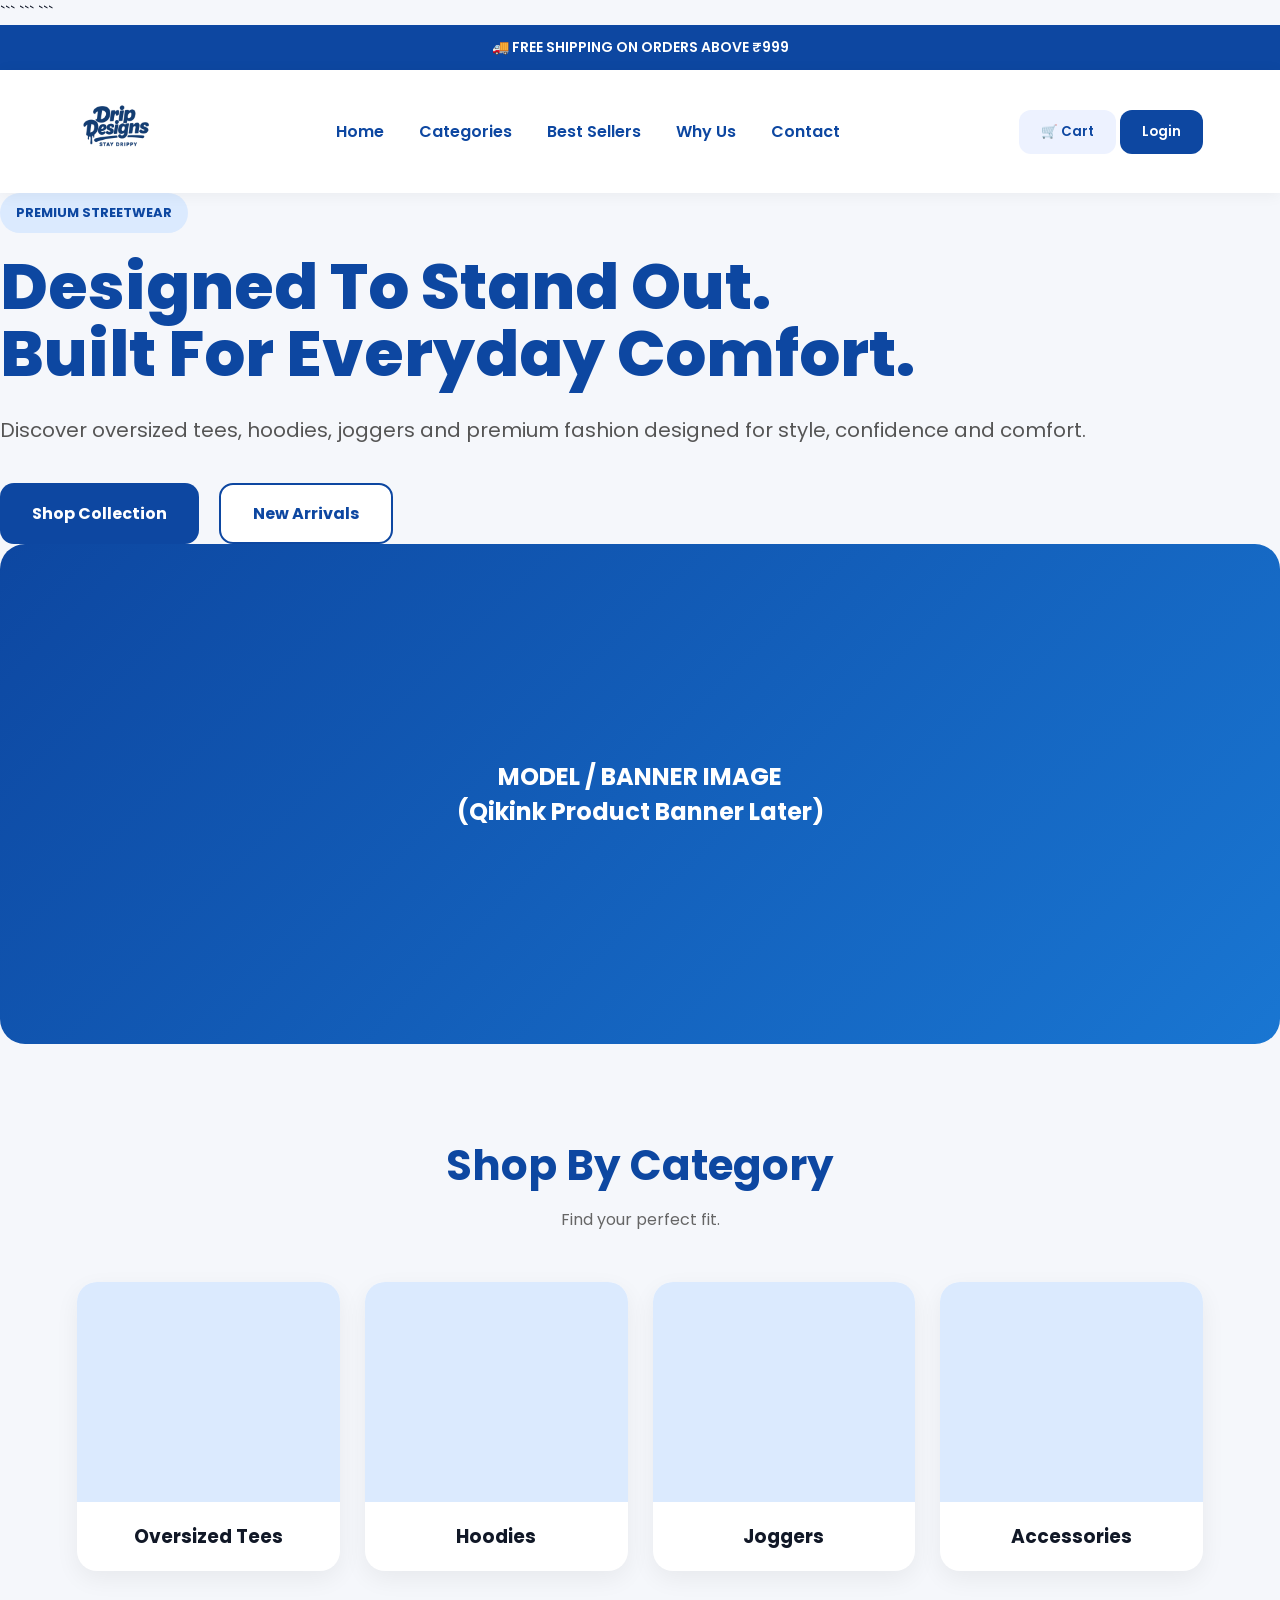
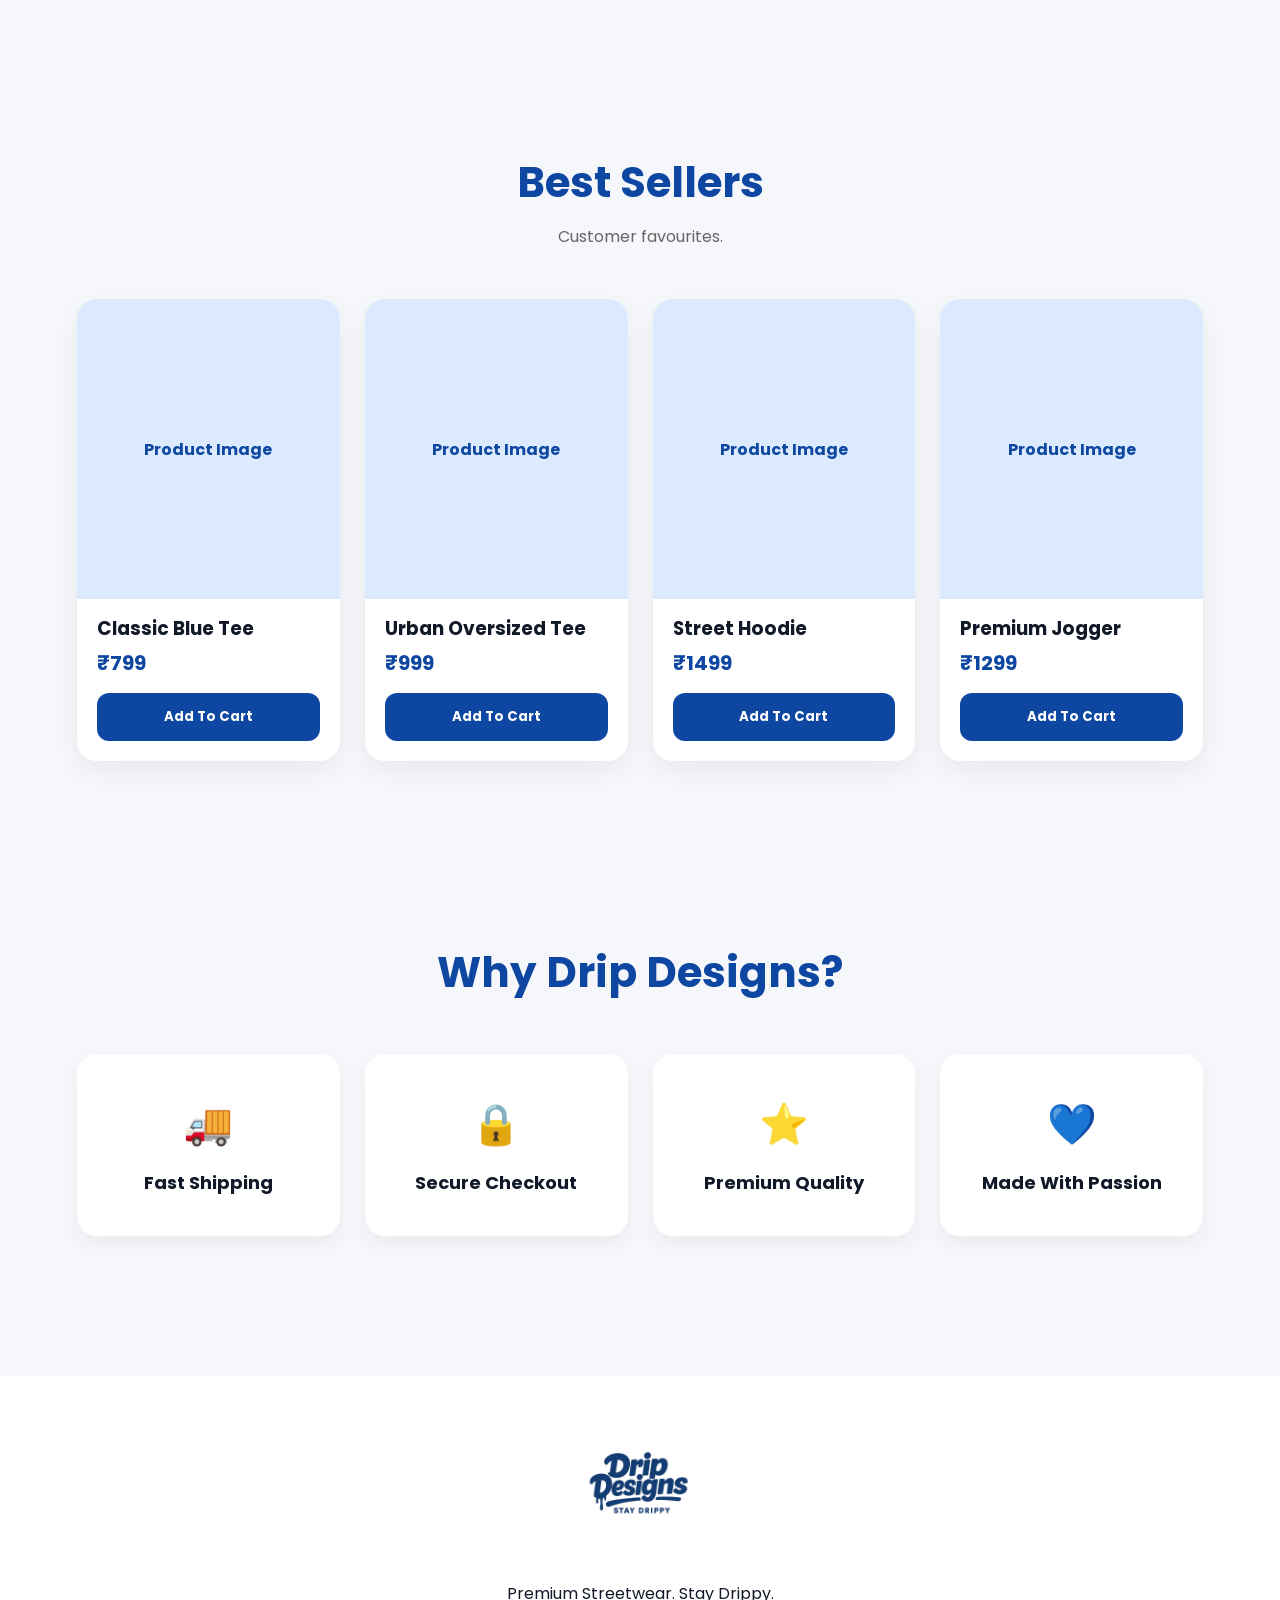
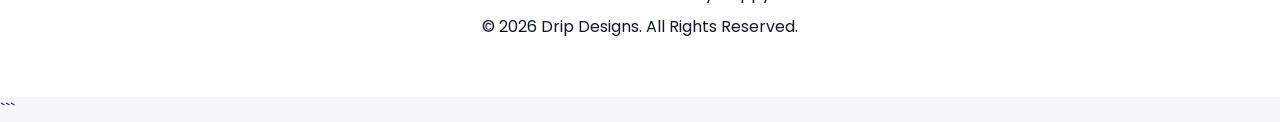
<file: frontend/index.html>
<!DOCTYPE html>

<html lang="en">

<head>

```
<meta charset="UTF-8">
<meta name="viewport" content="width=device-width, initial-scale=1.0">

<title>Drip Designs | Premium Streetwear</title>

<meta name="description"
    content="Premium Streetwear, Oversized T-Shirts, Hoodies and Fashion designed to stand out.">

<link rel="stylesheet" href="css/style.css">

<link href="https://fonts.googleapis.com/css2?family=Poppins:wght@300;400;500;600;700;800&display=swap"
    rel="stylesheet">
```

</head>

<body>

```
<!-- Announcement Bar -->

<div class="announcement-bar">

    🚚 FREE SHIPPING ON ORDERS ABOVE ₹999

</div>

<!-- Header -->

<header class="header">

    <div class="logo-area">

        <img src="assets/logo.png" alt="Drip Designs" class="logo">

    </div>

    <nav>

        <a href="#">Home</a>

        <a href="#categories">Categories</a>

        <a href="#bestsellers">Best Sellers</a>

        <a href="#whyus">Why Us</a>

        <a href="#footer">Contact</a>

    </nav>

    <div class="header-actions">

        <button class="cart-btn">

            🛒 Cart

        </button>

        <button class="login-btn" onclick="openLoginModal()">

            Login

        </button>

    </div>

</header>

<!-- Hero Section -->

<section class="hero">

    <div class="hero-left">

        <span class="badge">

            PREMIUM STREETWEAR
        </span>

        <h1>

            Designed To Stand Out.
            <br>
            Built For Everyday Comfort.

        </h1>

        <p>

            Discover oversized tees, hoodies,
            joggers and premium fashion designed
            for style, confidence and comfort.

        </p>

        <div class="hero-buttons">

            <button class="primary-btn">

                Shop Collection

            </button>

            <button class="secondary-btn">

                New Arrivals

            </button>

        </div>

    </div>

    <div class="hero-right">

        <div class="hero-image-placeholder">

            <div class="placeholder-text">

                MODEL / BANNER IMAGE

                <br>

                (Qikink Product Banner Later)

            </div>

        </div>

    </div>

</section>

<!-- Categories -->

<section id="categories" class="section">

    <div class="section-header">

        <h2>Shop By Category</h2>

        <p>
            Find your perfect fit.
        </p>

    </div>

    <div class="category-grid">

        <div class="category-card">

            <div class="category-image"></div>

            <h3>Oversized Tees</h3>

        </div>

        <div class="category-card">

            <div class="category-image"></div>

            <h3>Hoodies</h3>

        </div>

        <div class="category-card">

            <div class="category-image"></div>

            <h3>Joggers</h3>

        </div>

        <div class="category-card">

            <div class="category-image"></div>

            <h3>Accessories</h3>

        </div>

    </div>

</section>

<!-- Best Sellers -->

<section id="bestsellers" class="section">

    <div class="section-header">

        <h2>Best Sellers</h2>

        <p>

            Customer favourites.

        </p>

    </div>

    <div class="product-grid">

        <div class="product-card">

            <div class="product-image">

                Product Image

            </div>

            <h3>Classic Blue Tee</h3>

            <p class="price">

                ₹799

            </p>

            <button class="buy-btn">

                Add To Cart

            </button>

        </div>

        <div class="product-card">

            <div class="product-image">

                Product Image

            </div>

            <h3>Urban Oversized Tee</h3>

            <p class="price">

                ₹999

            </p>

            <button class="buy-btn">

                Add To Cart

            </button>

        </div>

        <div class="product-card">

            <div class="product-image">

                Product Image

            </div>

            <h3>Street Hoodie</h3>

            <p class="price">

                ₹1499

            </p>

            <button class="buy-btn">

                Add To Cart

            </button>

        </div>

        <div class="product-card">

            <div class="product-image">

                Product Image

            </div>

            <h3>Premium Jogger</h3>

            <p class="price">

                ₹1299

            </p>

            <button class="buy-btn">

                Add To Cart

            </button>

        </div>

    </div>

</section>

<!-- Why Us -->

<section id="whyus" class="section why-us">

    <div class="section-header">

        <h2>Why Drip Designs?</h2>

    </div>

    <div class="why-grid">

        <div class="why-card">

            🚚

            <h3>Fast Shipping</h3>

        </div>

        <div class="why-card">

            🔒

            <h3>Secure Checkout</h3>

        </div>

        <div class="why-card">

            ⭐

            <h3>Premium Quality</h3>

        </div>

        <div class="why-card">

            💙

            <h3>Made With Passion</h3>

        </div>

    </div>

</section>

<!-- Login Modal -->

<div id="loginModal" class="modal">

    <div class="modal-content">

        <span class="close-btn"
            onclick="closeLoginModal()">

            &times;

        </span>

        <h2>

            Customer Login

        </h2>

        <div id="loginSection">

            <input
                type="email"
                id="email"
                placeholder="Enter Email Address">

            <button
                id="sendOtpBtn"
                onclick="sendOTP()">

                Send OTP

            </button>

            <input
                type="text"
                id="otp"
                placeholder="Enter OTP">

            <button
                id="verifyOtpBtn"
                onclick="verifyOTP()">

                Verify & Login

            </button>

            <p id="message"></p>

        </div>

        <div
            id="dashboard"
            style="display:none;">

            <h3>

                Welcome Back

            </h3>

            <p>

                Logged in as

            </p>

            <strong id="userEmail"></strong>

            <br><br>

            <button onclick="logout()">

                Logout

            </button>

        </div>

    </div>

</div>

<!-- Footer -->

<footer id="footer">

    <div class="footer-content">

        <img src="assets/logo.png"
            class="footer-logo">

        <p>

            Premium Streetwear.
            Stay Drippy.

        </p>

        <p>

            © 2026 Drip Designs.
            All Rights Reserved.

        </p>

    </div>

</footer>

<script src="js/script.js"></script>
```

</body>

</html>
</file>
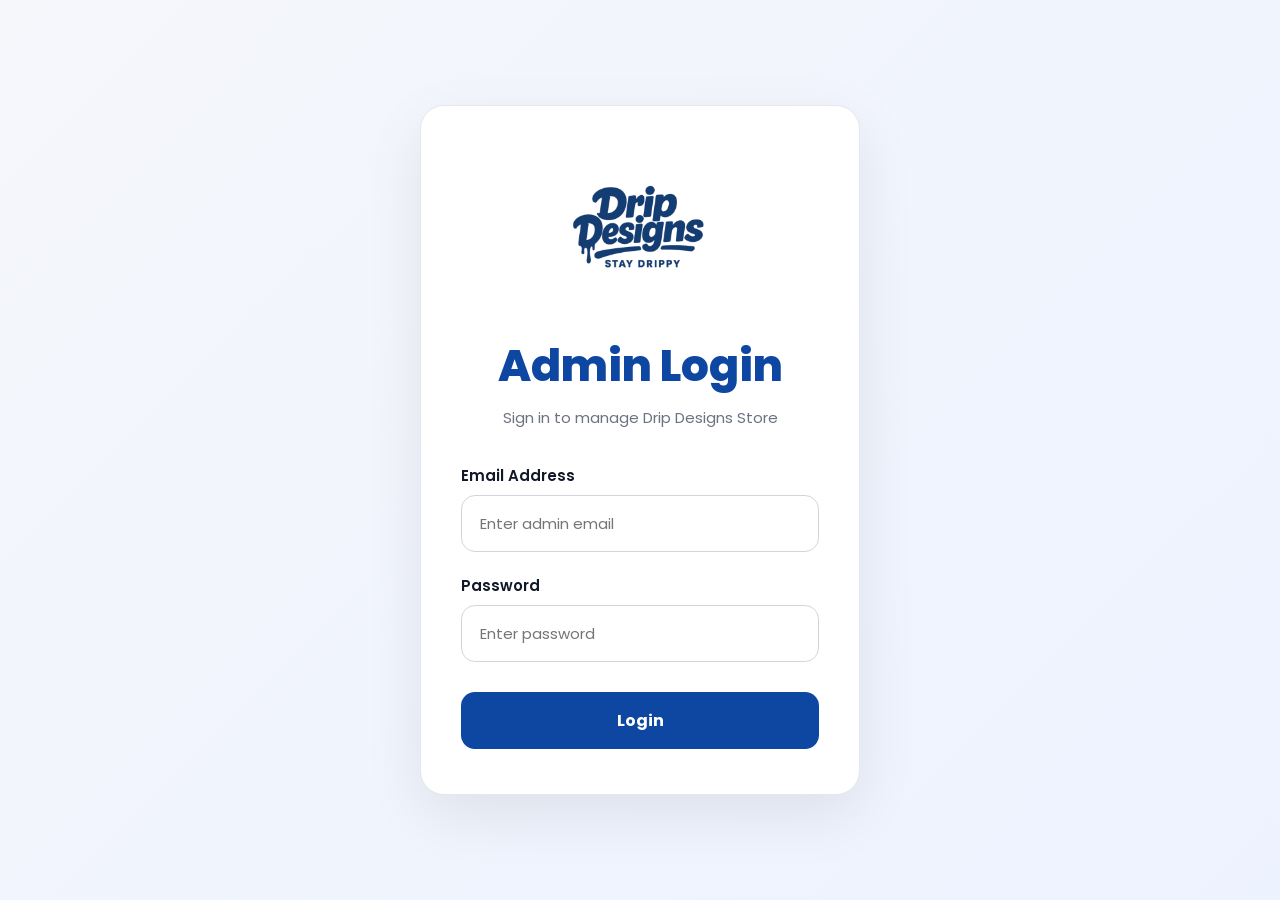
<file: admin-login.html>
<!DOCTYPE html>
<html lang="en">

<head>

    <meta charset="UTF-8">
    <meta name="viewport" content="width=device-width, initial-scale=1.0">

    <title>Admin Login | Drip Designs</title>

    <link rel="stylesheet" href="css/style.css">
    <link rel="stylesheet" href="css/admin-login.css">

    <link href="https://fonts.googleapis.com/css2?family=Poppins:wght@300;400;500;600;700;800&display=swap"
        rel="stylesheet">

</head>

<body>

    <div class="login-page">

        <div class="login-card">

            <div class="login-logo">

                <img
                    src="assets/logo.png"
                    alt="Drip Designs">

            </div>

            <h1 class="login-title">
                Admin Login
            </h1>

            <p class="login-subtitle">
                Sign in to manage Drip Designs Store
            </p>

            <form id="loginForm">

                <div class="form-group">

                    <label>
                        Email Address
                    </label>

                    <input
                        type="email"
                        id="email"
                        placeholder="Enter admin email"
                        required>

                </div>

                <div class="form-group">

                    <label>
                        Password
                    </label>

                    <input
                        type="password"
                        id="password"
                        placeholder="Enter password"
                        required>

                </div>

                <button
                    type="submit"
                    id="loginBtn"
                    class="login-btn">

                    Login

                </button>

            </form>

            <div
                id="errorBox"
                class="error-box">

            </div>

        </div>

    </div>

    <script src="js/admin-login.js"></script>

</body>

</html>
</file>
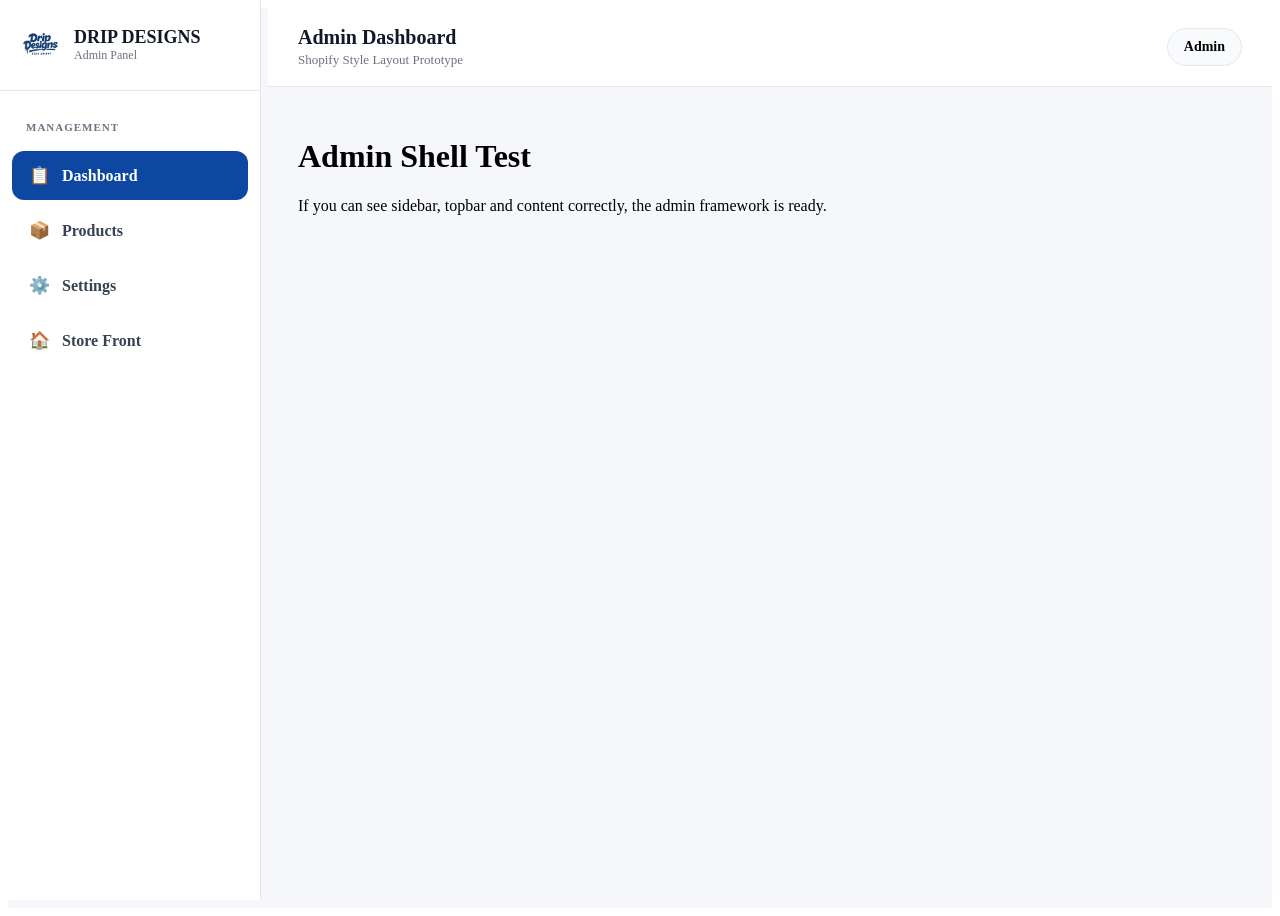
<file: admin-shell.html>
<!DOCTYPE html>
<html lang="en">

<head>

<meta charset="UTF-8">
<meta name="viewport" content="width=device-width, initial-scale=1.0">

<title>Drip Designs Admin Shell</title>

<link rel="stylesheet" href="css/admin-layout.css">

<link href="https://fonts.googleapis.com/css2?family=Inter:wght@300;400;500;600;700;800&display=swap"
rel="stylesheet">

</head>

<body>

<div class="admin-layout">

    <!-- SIDEBAR -->

    <aside class="admin-sidebar">

        <div class="sidebar-header">

            <img
                src="assets/logo.png"
                alt="Logo"
                class="sidebar-logo">

            <div>

                <div class="sidebar-brand">
                    DRIP DESIGNS
                </div>

                <div class="sidebar-subtitle">
                    Admin Panel
                </div>

            </div>

        </div>

        <div class="sidebar-nav">

            <div class="sidebar-section">
                MANAGEMENT
            </div>

            <a
                href="#"
                class="sidebar-link active">

                <span class="sidebar-icon">📋</span>

                Dashboard

            </a>

            <a
                href="#"
                class="sidebar-link">

                <span class="sidebar-icon">📦</span>

                Products

            </a>

            <a
                href="#"
                class="sidebar-link">

                <span class="sidebar-icon">⚙️</span>

                Settings

            </a>

            <a
                href="index.html"
                class="sidebar-link">

                <span class="sidebar-icon">🏠</span>

                Store Front

            </a>

        </div>

    </aside>

    <!-- MAIN -->

    <main class="admin-main">

        <div class="admin-topbar">

            <div class="admin-topbar-left">

                <div class="admin-topbar-title">

                    Admin Dashboard

                </div>

                <div class="admin-topbar-subtitle">

                    Shopify Style Layout Prototype

                </div>

            </div>

            <div class="admin-user">

                Admin

            </div>

        </div>

        <div class="admin-page">

            <h1>
                Admin Shell Test
            </h1>

            <p>
                If you can see sidebar, topbar and content correctly,
                the admin framework is ready.
            </p>

        </div>

    </main>

</div>

</body>

</html>
</file>
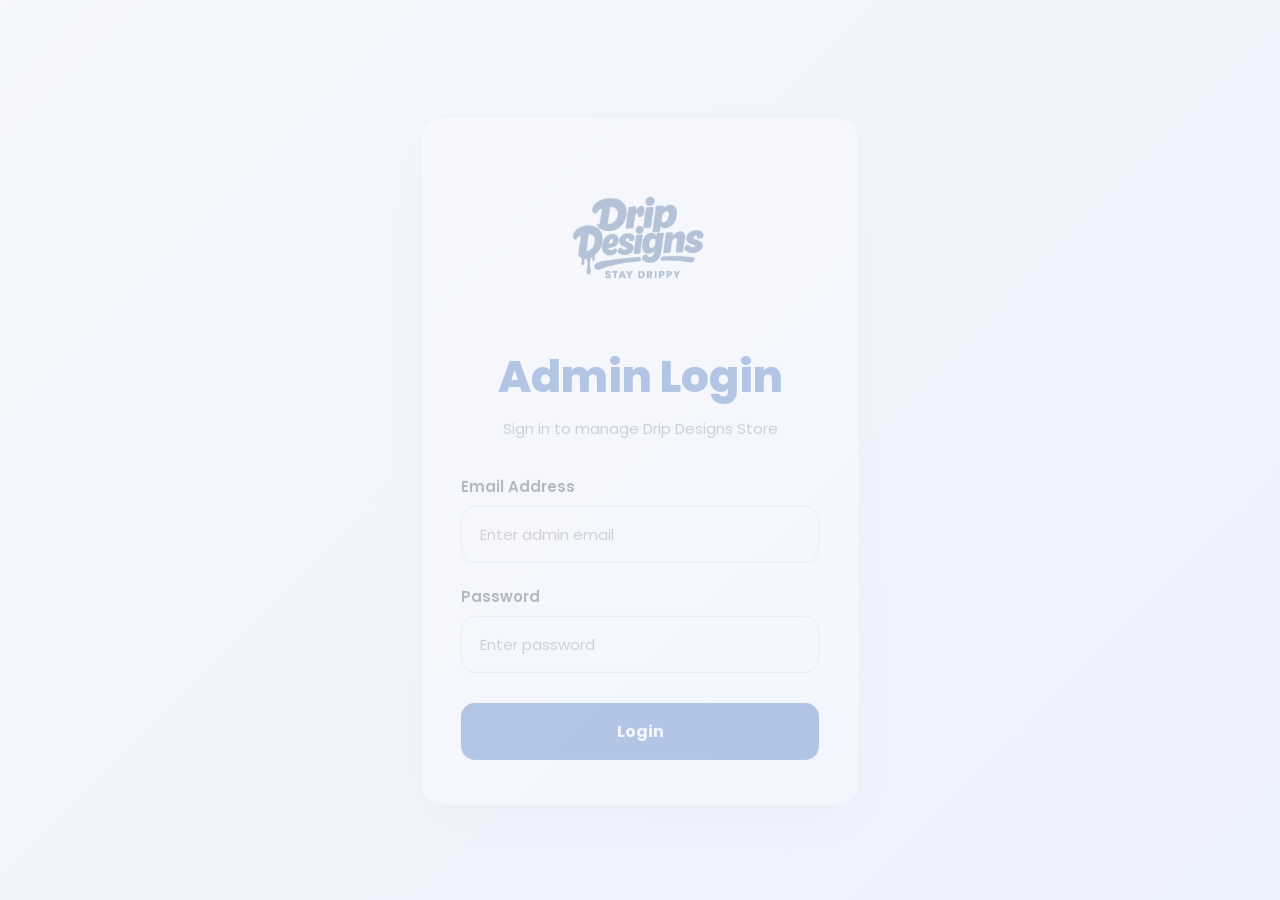
<file: admin-users.html>
<!DOCTYPE html>
<html lang="en">

<head>

<meta charset="UTF-8">
<meta name="viewport" content="width=device-width, initial-scale=1.0">

<title>Admin Users | Drip Designs</title>

<link rel="stylesheet" href="css/style.css">
<link rel="stylesheet" href="css/admin-layout.css">
<link rel="stylesheet" href="css/dashboard.css">

<link href="https://fonts.googleapis.com/css2?family=Poppins:wght@300;400;500;600;700;800&display=swap"
rel="stylesheet">

</head>

<body>

<div class="admin-layout">

    <!-- SIDEBAR -->

    <aside class="admin-sidebar">

        <div class="sidebar-header">

            <img
                src="assets/logo.png"
                alt="Logo"
                class="sidebar-logo">

            <div>

                <div class="sidebar-brand">
                    DRIP DESIGNS
                </div>

                <div class="sidebar-subtitle">
                    Admin Panel
                </div>

            </div>

        </div>

        <div class="sidebar-nav">

            <div class="sidebar-section">
                MANAGEMENT
            </div>

            <a
                href="dashboard.html"
                class="sidebar-link">

                <span class="sidebar-icon">📋</span>

                Dashboard

            </a>

            <a
                href="products.html"
                class="sidebar-link">

                <span class="sidebar-icon">📦</span>

                Products

            </a>

            <a
                href="settings.html"
                class="sidebar-link">

                <span class="sidebar-icon">⚙️</span>

                Settings

            </a>

            <a
                href="admin-users.html"
                class="sidebar-link active">

                <span class="sidebar-icon">👥</span>

                 Admin Users

            </a>

            <a
                href="index.html"
                class="sidebar-link">

                <span class="sidebar-icon">🏠</span>

                Store Front

            </a>

        </div>

    </aside>

    <!-- MAIN -->

    <main class="admin-main">

        <div class="admin-topbar">

            <div class="admin-topbar-left">

                <div class="admin-topbar-title">

                    Admin Users

                </div>

                <div class="admin-topbar-subtitle">

                    Manage Admin & Manager accounts

                </div>

            </div>

            <div
                style="
                display:flex;
                align-items:center;
                gap:12px;
                ">

                <div
                    id="adminUser"
                    class="admin-user">

                    Admin

                </div>

                <button
                    id="logoutBtn"
                    style="
                    background:#dc2626;
                    color:white;
                    border:none;
                    padding:10px 16px;
                    border-radius:10px;
                    cursor:pointer;
                    font-weight:600;
                    ">

                    Logout

                </button>

            </div>

        </div>

        <div class="admin-page">

            <div class="admin-container">

                <div class="admin-header">

                    <div class="admin-title">
                        User Management
                    </div>

                    <div class="admin-subtitle">
                        Create and manage administrator accounts
                    </div>

                </div>

                <!-- KPI SECTION -->

                <div class="kpi-grid">

                    <div class="kpi-card">

                        <div class="kpi-label">
                            Total Users
                        </div>

                        <div
                            id="totalUsers"
                            class="kpi-value">
                            0
                        </div>

                    </div>

                    <div class="kpi-card">

                        <div class="kpi-label">
                            Active Users
                        </div>

                        <div
                            id="activeUsers"
                            class="kpi-value">
                            0
                        </div>

                    </div>

                    <div class="kpi-card">

                        <div class="kpi-label">
                            Disabled Users
                        </div>

                        <div
                            id="disabledUsers"
                            class="kpi-value">
                            0
                        </div>

                    </div>

                    <div class="kpi-card">

                        <div class="kpi-label">
                            Administrators
                        </div>

                        <div
                            id="adminUsers"
                            class="kpi-value">
                            0
                        </div>

                    </div>

                </div>

                <!-- TOOLBAR -->

                <div class="toolbar">

                    <div class="search-wrapper">

                        <input
                            type="text"
                            id="searchInput"
                            class="search-input"
                            placeholder="Search by Name, Email or Role">

                    </div>

                        <div
                            style="
                            display:flex;
                            justify-content:flex-end;
                            ">

                            <button
                                id="addUserBtn"
                                class="action-btn">

                                + Add User

                            </button>

                        </div>

                </div>

                <!-- ORDERS TABLE -->

                <div class="table-card">

                    <div class="table-header">
                        Admin Users
                    </div>

                    <div style="overflow-x:auto;">

                        <table class="orders-table">

                            <thead>

                                <tr>

                                        <th>ID</th>
                                        <th>Name</th>
                                        <th>Email</th>
                                        <th>Role</th>
                                        <th>Status</th>
                                        <th>Created</th>
                                        <th>Last Login</th>
                                        <th>Actions</th>
                                </tr>

                            </thead>

                            <tbody id="usersTable">

                                <tr>

                                    <td colspan="8">

                                        <div class="empty-state">
                                            Loading Users...
                                        </div>

                                    </td>

                                </tr>

                            </tbody>

                        </table>

                    </div>

                </div>

            </div>

        </div>

    </main>

</div>

<!-- ADD USER MODAL -->

<div
    id="userModal"
    class="order-modal">

    <div
        class="order-modal-content"
        style="max-width:700px;">

        <span
            class="modal-close"
            onclick="closeUserModal()">

            ×

        </span>

        <h2
            style="margin-bottom:25px;">

            Add User

        </h2>

        <div
            style="
            display:grid;
            gap:16px;
            ">

            <input
                id="firstName"
                class="search-input"
                placeholder="First Name">

            <input
                id="lastName"
                class="search-input"
                placeholder="Last Name">

            <input
                id="email"
                class="search-input"
                placeholder="Email">

            <input
                id="password"
                type="password"
                class="search-input"
                placeholder="Password">

            <select
                id="role"
                class="status-select">

                <option value="ADMIN">
                    ADMIN
                </option>

                <option value="MANAGER">
                    MANAGER
                </option>

            </select>

            <button
                id="saveUserBtn"
                class="action-btn">

                Create User

            </button>

        </div>

    </div>

</div>

<script src="js/admin-users.js"></script>

</body>

</html>
</file>
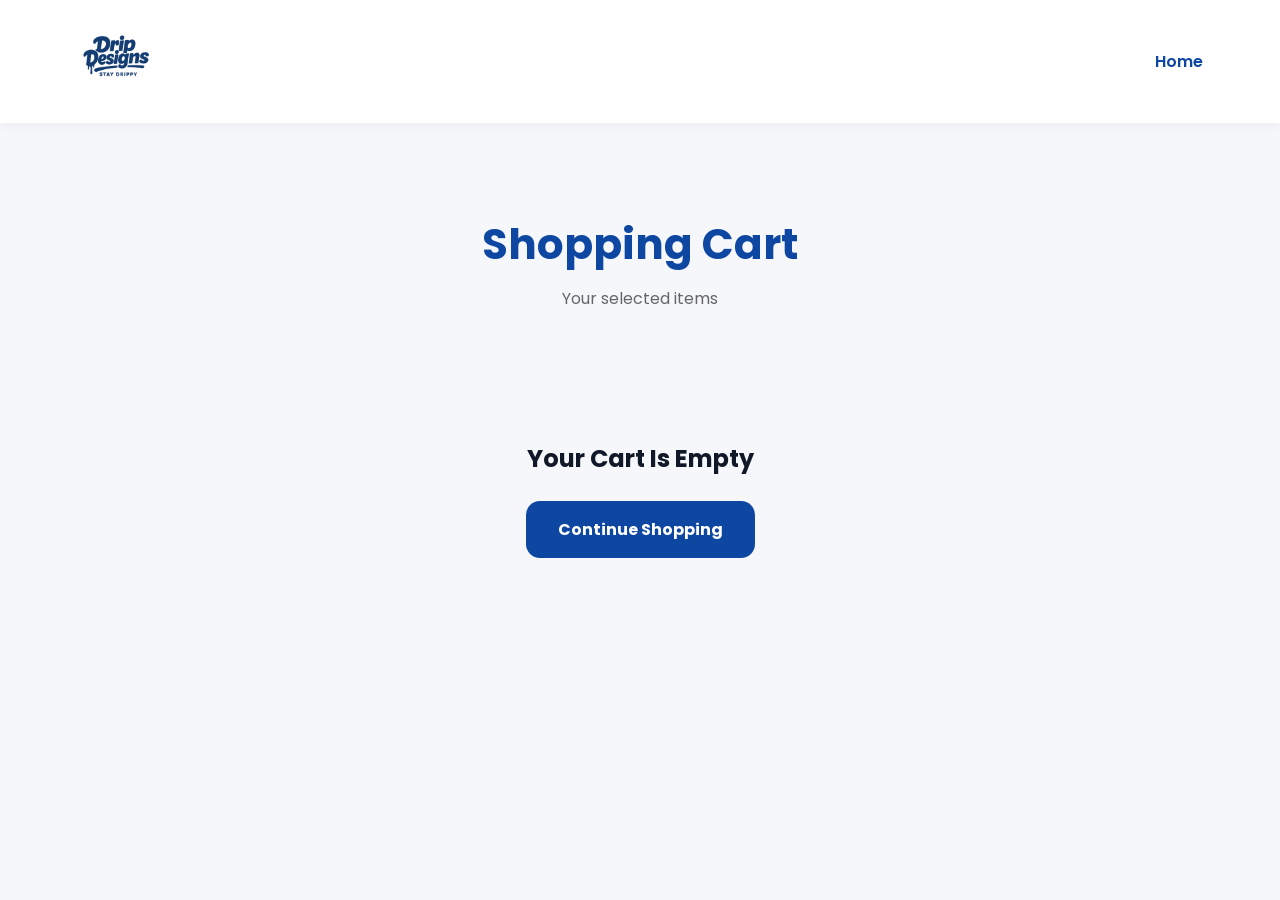
<file: cart.html>
<!DOCTYPE html>
<html lang="en">

<head>

<meta charset="UTF-8">
<meta name="viewport" content="width=device-width, initial-scale=1.0">

<title>Shopping Cart | Drip Designs</title>

<link rel="stylesheet" href="css/style.css">

<link href="https://fonts.googleapis.com/css2?family=Poppins:wght@300;400;500;600;700;800&display=swap"
rel="stylesheet">

</head>

<body>

<header class="header">

    <div class="logo-area">

        <a href="index.html">

            <img
                src="assets/logo.png"
                alt="Drip Designs"
                class="logo">

        </a>

    </div>

    <nav>

        <a href="index.html">Home</a>

    </nav>

</header>

<section class="section">

    <div class="section-header">

        <h2>Shopping Cart</h2>

        <p>Your selected items</p>

    </div>

    <div id="cartContainer">

        <h3>Loading Cart...</h3>

    </div>

</section>

<script src="js/cart.js"></script>

</body>

</html>
</file>
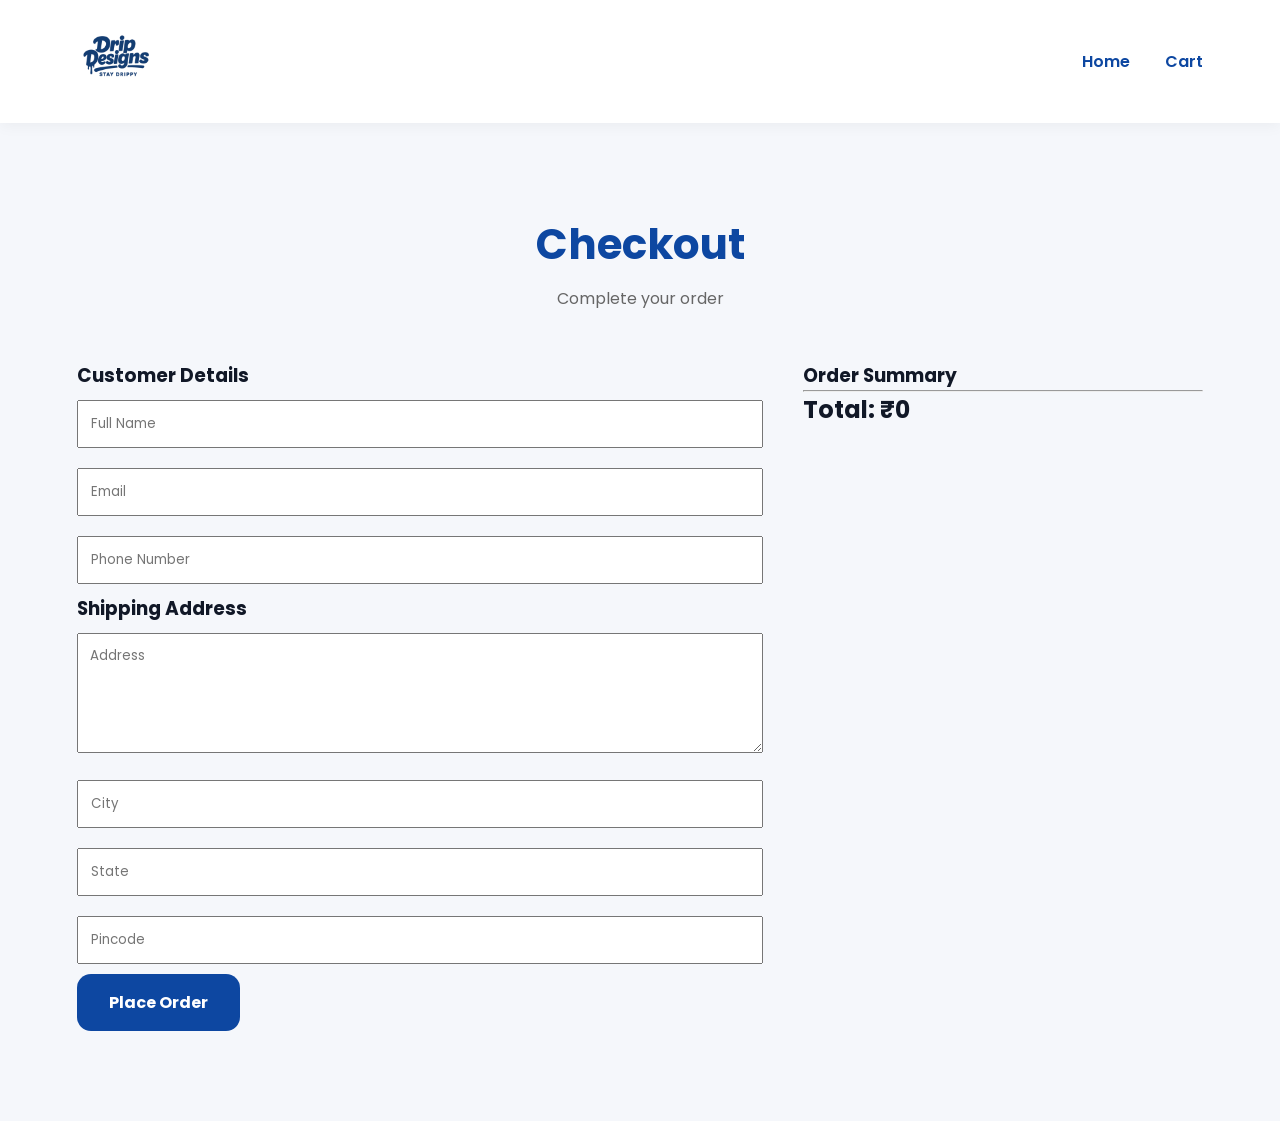
<file: checkout.html>
<!DOCTYPE html>
<html lang="en">

<head>

<meta charset="UTF-8">
<meta name="viewport" content="width=device-width, initial-scale=1.0">

<title>Checkout | Drip Designs</title>

<link rel="stylesheet" href="css/style.css">

<link href="https://fonts.googleapis.com/css2?family=Poppins:wght@300;400;500;600;700;800&display=swap"
rel="stylesheet">

</head>

<body>

<header class="header">

    <div class="logo-area">

        <a href="index.html">

            <img
                src="assets/logo.png"
                alt="Drip Designs"
                class="logo">

        </a>

    </div>

    <nav>

        <a href="index.html">Home</a>

        <a href="cart.html">Cart</a>

    </nav>

</header>

<section class="section">

    <div class="section-header">

        <h2>Checkout</h2>

        <p>Complete your order</p>

    </div>

    <div
        style="
            max-width:1200px;
            margin:auto;
            display:grid;
            grid-template-columns:1fr 400px;
            gap:40px;
        "
    >

        <div>

            <h3>Customer Details</h3>

            <input
                type="text"
                id="customerName"
                placeholder="Full Name"
                style="width:100%;padding:12px;margin:10px 0;"
            >

            <input
                type="email"
                id="customerEmail"
                placeholder="Email"
                style="width:100%;padding:12px;margin:10px 0;"
            >

            <input
                type="text"
                id="customerPhone"
                placeholder="Phone Number"
                style="width:100%;padding:12px;margin:10px 0;"
            >

            <h3>Shipping Address</h3>

            <textarea
                id="customerAddress"
                placeholder="Address"
                style="width:100%;height:120px;padding:12px;margin:10px 0;"
            ></textarea>

            <input
                type="text"
                id="customerCity"
                placeholder="City"
                style="width:100%;padding:12px;margin:10px 0;"
            >

            <input
                type="text"
                id="customerState"
                placeholder="State"
                style="width:100%;padding:12px;margin:10px 0;"
            >

            <input
                type="text"
                id="customerPincode"
                placeholder="Pincode"
                style="width:100%;padding:12px;margin:10px 0;"
            >

            <button
                class="primary-btn"
                onclick="placeOrder()"
            >
                Place Order
            </button>

        </div>

        <div>

            <h3>Order Summary</h3>

            <div id="orderSummary">

                Loading...

            </div>

        </div>

    </div>

</section>

<script src="js/checkout.js"></script>

</body>

</html>
</file>
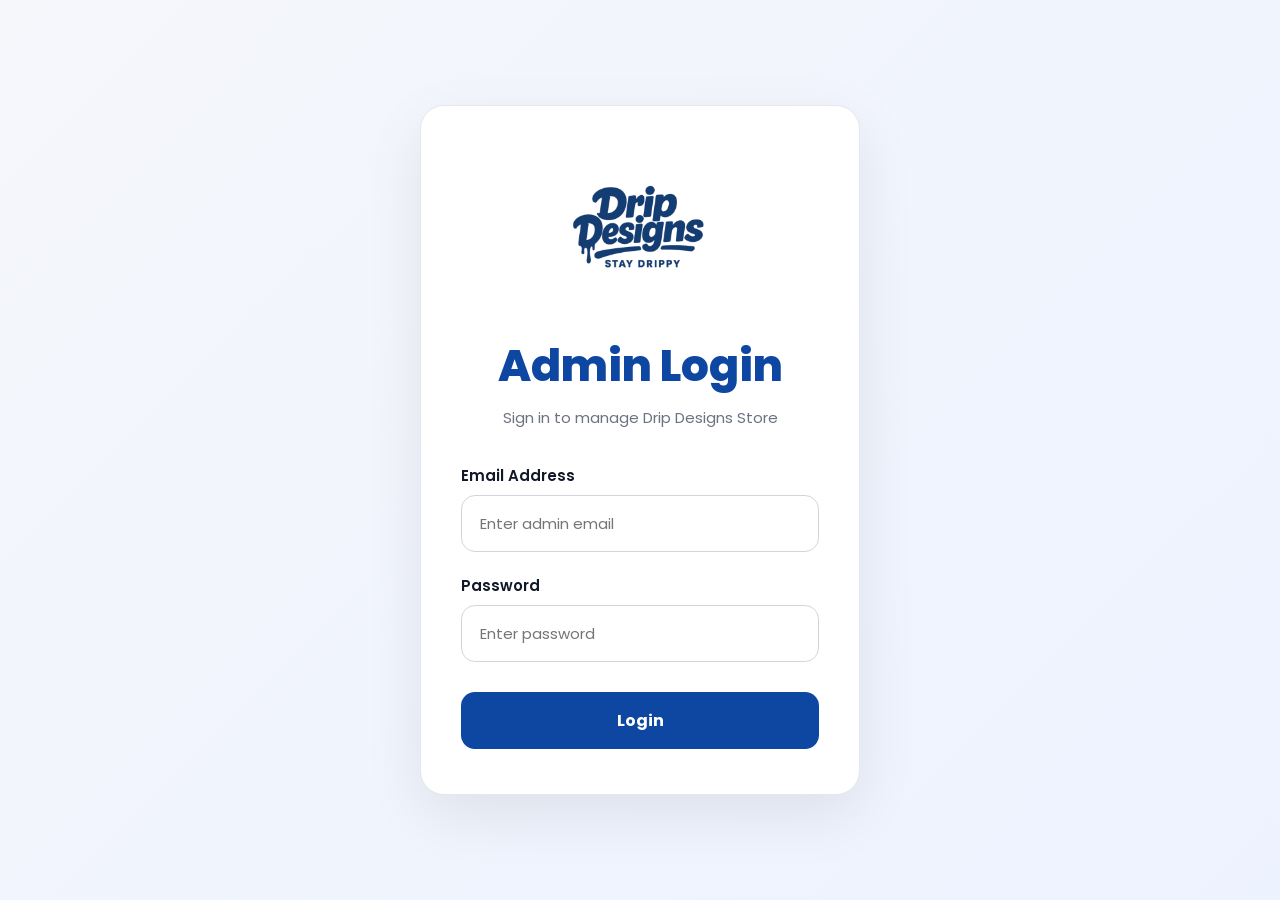
<file: dashboard.html>
<!DOCTYPE html>
<html lang="en">

<head>

<meta charset="UTF-8">
<meta name="viewport" content="width=device-width, initial-scale=1.0">

<title>Drip Designs Admin Dashboard</title>

<link rel="stylesheet" href="css/style.css">
<link rel="stylesheet" href="css/admin-layout.css">
<link rel="stylesheet" href="css/dashboard.css">

<link href="https://fonts.googleapis.com/css2?family=Poppins:wght@300;400;500;600;700;800&display=swap"
rel="stylesheet">

</head>

<body>

<div class="admin-layout">

    <!-- SIDEBAR -->

    <aside class="admin-sidebar">

        <div class="sidebar-header">

            <img
                src="assets/logo.png"
                alt="Logo"
                class="sidebar-logo">

            <div>

                <div class="sidebar-brand">
                    DRIP DESIGNS
                </div>

                <div class="sidebar-subtitle">
                    Admin Panel
                </div>

            </div>

        </div>

        <div class="sidebar-nav">

            <div class="sidebar-section">
                MANAGEMENT
            </div>

            <a
                href="dashboard.html"
                class="sidebar-link active">

                <span class="sidebar-icon">📋</span>

                Dashboard

            </a>

            <a
                href="products.html"
                class="sidebar-link">

                <span class="sidebar-icon">📦</span>

                Products

            </a>

            <a
                href="settings.html"
                class="sidebar-link">

                <span class="sidebar-icon">⚙️</span>

                Settings

            </a>

            <a
                href="index.html"
                class="sidebar-link">

                <span class="sidebar-icon">🏠</span>

                Store Front

            </a>

        </div>

    </aside>

    <!-- MAIN -->

    <main class="admin-main">

        <div class="admin-topbar">

            <div class="admin-topbar-left">

                <div class="admin-topbar-title">

                    Order Dashboard

                </div>

                <div class="admin-topbar-subtitle">

                    Manage customer orders

                </div>

            </div>

            <div
                style="
                display:flex;
                align-items:center;
                gap:12px;
                ">

                <div
                    id="adminUser"
                    class="admin-user">

                    Admin

                </div>

                <button
                    id="logoutBtn"
                    style="
                    background:#dc2626;
                    color:white;
                    border:none;
                    padding:10px 16px;
                    border-radius:10px;
                    cursor:pointer;
                    font-weight:600;
                    ">

                    Logout

                </button>

            </div>

        </div>

        <div class="admin-page">

            <div class="admin-container">

                <div class="admin-header">

                    <div class="admin-title">
                        Order Management
                    </div>

                    <div class="admin-subtitle">
                        Shopify-style admin dashboard for managing customer orders
                    </div>

                </div>

                <!-- KPI SECTION -->

                <div class="kpi-grid">

                    <div class="kpi-card">

                        <div class="kpi-label">
                            Total Orders
                        </div>

                        <div
                            id="totalOrders"
                            class="kpi-value">
                            0
                        </div>

                    </div>

                    <div class="kpi-card">

                        <div class="kpi-label">
                            Pending Orders
                        </div>

                        <div
                            id="pendingOrders"
                            class="kpi-value">
                            0
                        </div>

                    </div>

                    <div class="kpi-card">

                        <div class="kpi-label">
                            Delivered Orders
                        </div>

                        <div
                            id="deliveredOrders"
                            class="kpi-value">
                            0
                        </div>

                    </div>

                    <div class="kpi-card">

                        <div class="kpi-label">
                            Total Revenue
                        </div>

                        <div
                            id="totalRevenue"
                            class="kpi-value">
                            ₹0
                        </div>

                    </div>

                </div>

                <!-- TOOLBAR -->

                <div class="toolbar">

                    <div class="search-wrapper">

                        <input
                            type="text"
                            id="searchInput"
                            class="search-input"
                            placeholder="Search by Order Number, Customer Name or Phone Number">

                    </div>

                    <div class="filter-row">

                        <button
                            class="filter-btn active"
                            data-status="ALL">
                            All
                        </button>

                        <button
                            class="filter-btn"
                            data-status="PENDING">
                            Pending
                        </button>

                        <button
                            class="filter-btn"
                            data-status="CONFIRMED">
                            Confirmed
                        </button>

                        <button
                            class="filter-btn"
                            data-status="IN_PRODUCTION">
                            Production
                        </button>

                        <button
                            class="filter-btn"
                            data-status="SHIPPED">
                            Shipped
                        </button>

                        <button
                            class="filter-btn"
                            data-status="DELIVERED">
                            Delivered
                        </button>

                        <button
                            class="filter-btn"
                            data-status="CANCELLED">
                            Cancelled
                        </button>

                    </div>

                </div>

                <!-- ORDERS TABLE -->

                <div class="table-card">

                    <div class="table-header">
                        Orders
                    </div>

                    <div style="overflow-x:auto;">

                        <table class="orders-table">

                            <thead>

                                <tr>

                                    <th>Order Number</th>
                                    <th>Customer</th>
                                    <th>Phone</th>
                                    <th>Amount</th>
                                    <th>Status</th>
                                    <th>Date</th>
                                    <th>Action</th>

                                </tr>

                            </thead>

                            <tbody id="ordersTable">

                                <tr>

                                    <td colspan="7">

                                        <div class="empty-state">
                                            Loading Orders...
                                        </div>

                                    </td>

                                </tr>

                            </tbody>

                        </table>

                    </div>

                </div>

            </div>

        </div>

    </main>

</div>

<!-- ORDER DETAILS MODAL -->

<div
    id="orderModal"
    class="order-modal">

    <div class="order-modal-content">

        <span
            class="modal-close"
            onclick="closeModal()">

            ×

        </span>

        <div id="orderDetails">

        </div>

    </div>

</div>

<script src="js/dashboard.js"></script>

</body>

</html>
</file>
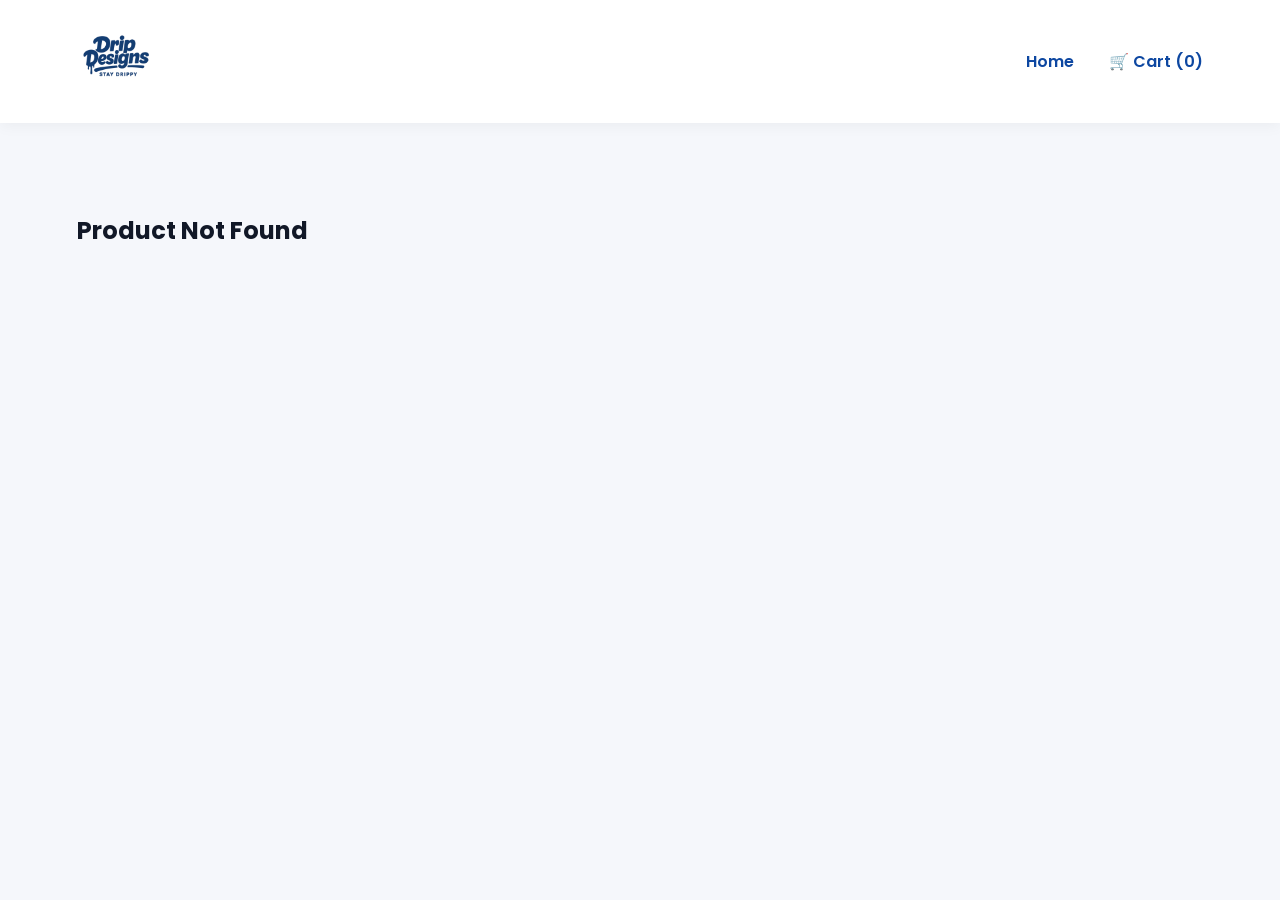
<file: product.html>
<!DOCTYPE html>
<html lang="en">

<head>

<meta charset="UTF-8">
<meta name="viewport" content="width=device-width, initial-scale=1.0">

<title>Product Details | Drip Designs</title>

<link rel="stylesheet" href="css/style.css">

<link href="https://fonts.googleapis.com/css2?family=Poppins:wght@300;400;500;600;700;800&display=swap"
rel="stylesheet">

<style>

#toast {

    position: fixed;
    top: 25px;
    right: -400px;

    background: white;

    min-width: 320px;

    padding: 18px;

    border-radius: 16px;

    box-shadow:
        0 10px 30px rgba(0,0,0,0.15);

    transition: all 0.4s ease;

    z-index: 9999;

}

#toast.show {

    right: 25px;

}

.qty-box {

    display:flex;
    align-items:center;
    gap:15px;
    margin:20px 0;

}

.thumbnail-container {

    display:flex;
    gap:15px;

    margin-top:20px;
    margin-bottom:20px;

}

.thumbnail {

    width:90px;
    height:90px;

    border:2px solid #ddd;

    border-radius:12px;

    overflow:hidden;

    cursor:pointer;

    transition:0.3s;

}

.thumbnail:hover {

    border-color:#0f4db8;

    transform:translateY(-3px);

}

.thumbnail img {

    width:100%;
    height:100%;
    object-fit:cover;

}

.qty-btn {

    width:40px;
    height:40px;

    border:none;

    border-radius:10px;

    font-size:22px;

    cursor:pointer;

}

#selectedQty {

    font-size:22px;
    font-weight:700;

    width:40px;
    text-align:center;

}

</style>

</head>

<body>

<div id="toast">

    <div
        style="
            color:#28a745;
            font-weight:700;
            margin-bottom:5px;
        "
    >
        ✓ Added To Cart
    </div>

    <div id="toastProduct">

    </div>

    <div
        id="toastCount"
        style="
            margin-top:8px;
            color:#666;
        "
    >
    </div>

</div>

<header class="header">

<div class="logo-area">

<a href="index.html">

<img
src="assets/logo.png"
alt="Drip Designs"
class="logo">

</a>

</div>

<nav>

<a href="index.html">

Home

</a>

<a href="cart.html">

🛒 Cart
(<span id="cartCount">0</span>)

</a>

</nav>

</header>

<section class="section">

<div id="productContainer">

Loading Product...

</div>

</section>

<script src="js/product.js"></script>

</body>

</html>
</file>
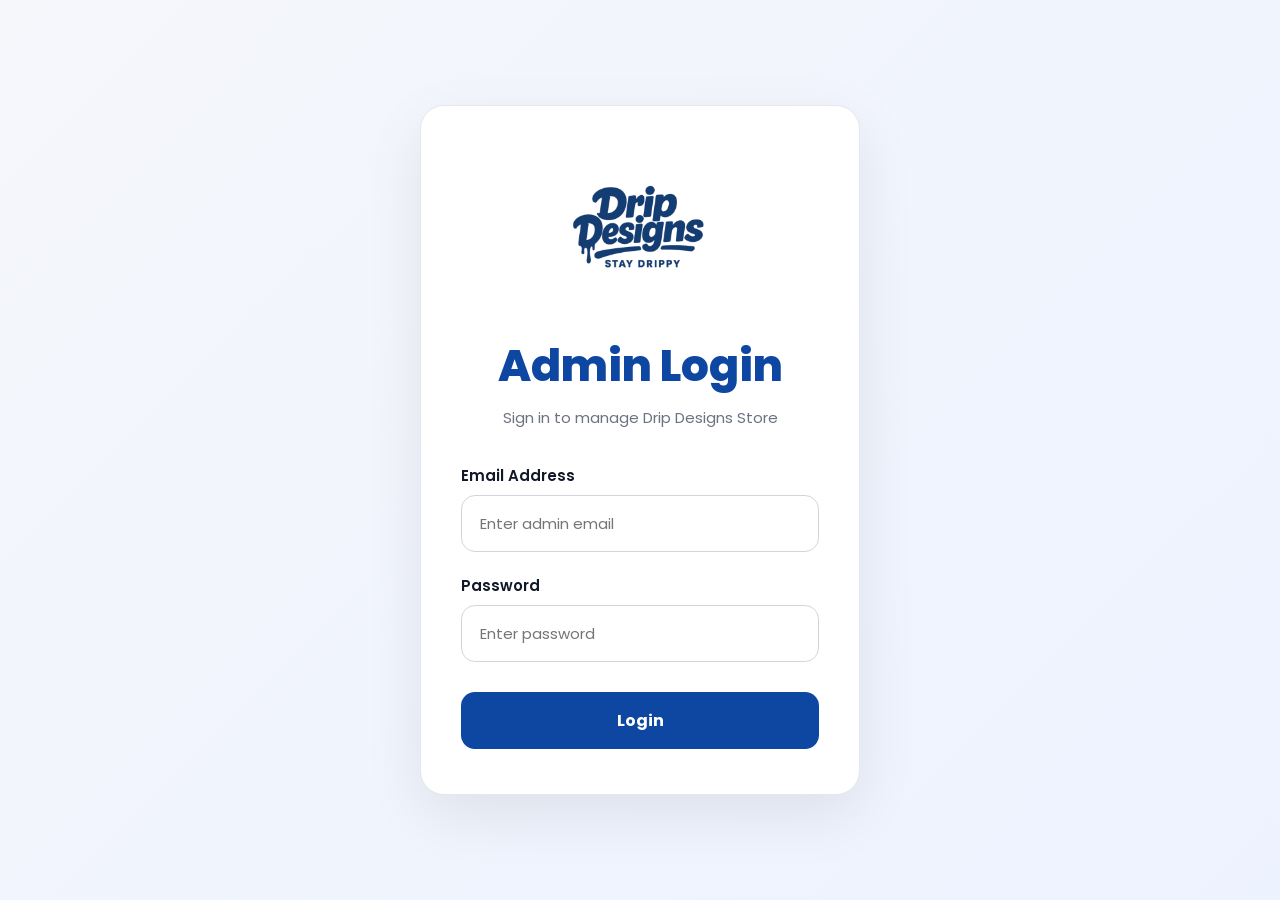
<file: products.html>
<!DOCTYPE html>
<html lang="en">

<head>

<meta charset="UTF-8">
<meta name="viewport" content="width=device-width, initial-scale=1.0">

<title>Product Management | Drip Designs Admin</title>

<link rel="stylesheet" href="css/admin-layout.css">
<link rel="stylesheet" href="css/products.css">

<link href="https://fonts.googleapis.com/css2?family=Inter:wght@300;400;500;600;700;800&display=swap"
rel="stylesheet">

</head>

<body>

<div class="admin-layout">

    <!-- SIDEBAR -->

    <aside class="admin-sidebar">

        <div class="sidebar-header">

            <img
                src="assets/logo.png"
                alt="Logo"
                class="sidebar-logo">

            <div>

                <div class="sidebar-brand">
                    DRIP DESIGNS
                </div>

                <div class="sidebar-subtitle">
                    Admin Panel
                </div>

            </div>

        </div>

        <div class="sidebar-nav">

            <div class="sidebar-section">
                MANAGEMENT
            </div>

            <a
                href="dashboard.html"
                class="sidebar-link">

                <span class="sidebar-icon">📋</span>

                Dashboard

            </a>

            <a
                href="products.html"
                class="sidebar-link active">

                <span class="sidebar-icon">📦</span>

                Products

            </a>

            <a
                href="settings.html"
                class="sidebar-link">

                <span class="sidebar-icon">⚙️</span>

                Settings

            </a>

            <a
                href="admin-users.html"
                class="sidebar-link">

                <span class="sidebar-icon">👥</span>

                Admin Users

            </a>

            <a
                href="index.html"
                class="sidebar-link">

                <span class="sidebar-icon">🏠</span>

                Store Front

            </a>

        </div>

    </aside>

    <!-- MAIN -->

    <main class="admin-main">

        <div class="admin-topbar">

            <div class="admin-topbar-left">

                <div class="admin-topbar-title">

                    Product Management

                </div>

                <div class="admin-topbar-subtitle">

                    Manage products, pricing and catalog visibility

                </div>

            </div>

            <div
                style="
                display:flex;
                align-items:center;
                gap:12px;
            ">

                <div
                    class="admin-user"
                    id="adminUser">

                    Admin

                </div>

                <button
                    id="logoutBtn"
                    style="
                    padding:10px 16px;
                    border:none;
                    border-radius:8px;
                    cursor:pointer;
                    font-weight:600;
                ">

                    Logout

                </button>

            </div>

        </div>

        <div class="admin-page">

            <div class="products-container">

                <!-- PAGE HEADER -->

                <div class="page-header">

                    <div>

                        <h1 class="page-title">
                            Product Management
                        </h1>

                        <p class="page-subtitle">
                            Manage products, pricing and visibility
                        </p>

                    </div>

                    <button
                        class="add-product-btn"
                        onclick="openAddProductModal()">

                        + Add Product

                    </button>

                </div>

                <!-- KPI CARDS -->

                <div class="kpi-grid">

                    <div class="kpi-card">

                        <div class="kpi-title">
                            Total Products
                        </div>

                        <div
                            class="kpi-value"
                            id="totalProducts">

                            0

                        </div>

                    </div>

                    <div class="kpi-card">

                        <div class="kpi-title">
                            Active Products
                        </div>

                        <div
                            class="kpi-value"
                            id="activeProducts">

                            0

                        </div>

                    </div>

                    <div class="kpi-card">

                        <div class="kpi-title">
                            Inactive Products
                        </div>

                        <div
                            class="kpi-value"
                            id="inactiveProducts">

                            0

                        </div>

                    </div>

                </div>

                <!-- SEARCH -->

                <div class="search-section">

                    <input
                        type="text"
                        id="searchInput"
                        class="search-box"
                        placeholder="Search by Product Name, Category or Qikink Product ID">

                </div>

                <!-- TABLE -->

                <div class="table-wrapper">

                    <table class="products-table">

                        <thead>

                            <tr>

                                <th>Image</th>
                                <th>Product Name</th>
                                <th>Category</th>
                                <th>Qikink Product ID</th>
                                <th>Price</th>
                                <th>Status</th>
                                <th>Actions</th>

                            </tr>

                        </thead>

                        <tbody id="productsTableBody">

                            <tr>

                                <td colspan="7" class="no-data">

                                    Loading Products...

                                </td>

                            </tr>

                        </tbody>

                    </table>

                </div>

            </div>

        </div>

    </main>

</div>

<!-- PRODUCT MODAL -->

<div
    class="modal-overlay"
    id="productModal">

    <div class="modal">

        <div class="modal-header">

            <h2
                class="modal-title"
                id="modalTitle">

                Add Product

            </h2>

            <button
                class="close-btn"
                onclick="closeProductModal()">

                &times;

            </button>

        </div>

        <form id="productForm">

            <input
                type="hidden"
                id="productId">

            <div class="form-group">

                <label class="form-label">
                    Qikink Product ID
                </label>

                <input
                    type="text"
                    id="qikinkProductId"
                    class="form-input">

            </div>

            <div class="form-group">

                <label class="form-label">
                    Product Name
                </label>

                <input
                    type="text"
                    id="productName"
                    class="form-input"
                    required>

            </div>

            <div class="form-group">

                <label class="form-label">
                    Category
                </label>

                <input
                    type="text"
                    id="category"
                    class="form-input">

            </div>

            <div class="form-group">

                <label class="form-label">
                    Description
                </label>

                <textarea
                    id="description"
                    class="form-textarea"></textarea>

            </div>

            <div class="form-group">

                <label class="form-label">
                    Image URL
                </label>

                <input
                    type="text"
                    id="imageUrl"
                    class="form-input">

            </div>

            <div class="form-group">

                <label class="form-label">
                    Price
                </label>

                <input
                    type="number"
                    id="price"
                    step="0.01"
                    class="form-input"
                    required>

            </div>

            <div class="form-group">

                <label class="form-label">
                    Status
                </label>

                <select
                    id="status"
                    class="form-select">

                    <option value="ACTIVE">
                        ACTIVE
                    </option>

                    <option value="INACTIVE">
                        INACTIVE
                    </option>

                </select>

            </div>

            <div class="modal-actions">

                <button
                    type="button"
                    class="btn-cancel"
                    onclick="closeProductModal()">

                    Cancel

                </button>

                <button
                    type="submit"
                    class="btn-save">

                    Save Product

                </button>

            </div>

        </form>

    </div>

</div>

<script src="js/products.js"></script>

</body>
</html>
</file>
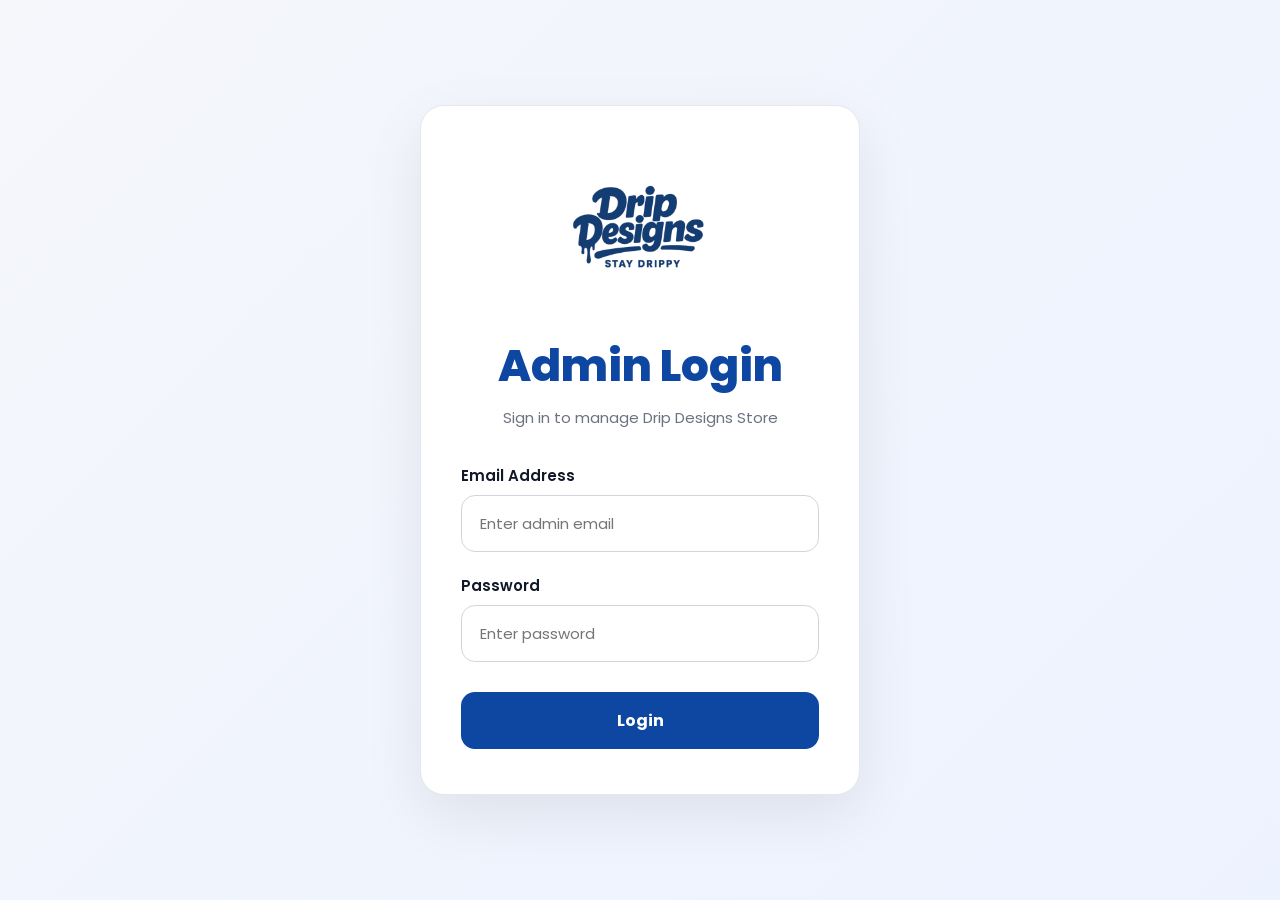
<file: settings.html>
<!DOCTYPE html>
<html lang="en">

<head>

<meta charset="UTF-8">
<meta name="viewport" content="width=device-width, initial-scale=1.0">

<title>Settings | Drip Designs Admin</title>

<link rel="stylesheet" href="css/admin-layout.css">
<link rel="stylesheet" href="css/settings.css">

<link href="https://fonts.googleapis.com/css2?family=Inter:wght@300;400;500;600;700;800&display=swap"
rel="stylesheet">

</head>

<body>

<div class="admin-layout">

    <aside class="admin-sidebar">

        <div class="sidebar-header">

            <img
                src="assets/logo.png"
                alt="Logo"
                class="sidebar-logo">

            <div>

                <div class="sidebar-brand">
                    DRIP DESIGNS
                </div>

                <div class="sidebar-subtitle">
                    Admin Panel
                </div>

            </div>

        </div>

        <div class="sidebar-nav">

            <div class="sidebar-section">
                MANAGEMENT
            </div>

            <a
                href="dashboard.html"
                class="sidebar-link">

                <span class="sidebar-icon">📋</span>
                Dashboard

            </a>

            <a
                href="products.html"
                class="sidebar-link">

                <span class="sidebar-icon">📦</span>
                Products

            </a>

            <a
                href="settings.html"
                class="sidebar-link active">

                <span class="sidebar-icon">⚙️</span>
                Settings

            </a>

            <a
                href="admin-users.html"
                class="sidebar-link">

                <span class="sidebar-icon">👥</span>

                Admin Users

            </a>

            <a
                href="index.html"
                class="sidebar-link">

                <span class="sidebar-icon">🏠</span>
                Store Front

            </a>

        </div>

    </aside>

    <main class="admin-main">

        <div class="admin-topbar">

            <div class="admin-topbar-left">

                <div class="admin-topbar-title">
                    Settings
                </div>

                <div class="admin-topbar-subtitle">
                    Store configuration and integrations
                </div>

            </div>

            <div
                style="
                display:flex;
                align-items:center;
                gap:12px;
            ">

                <div
                    class="admin-user"
                    id="adminUser">

                    Admin

                </div>

                <button
                    id="logoutBtn"
                    style="
                    padding:10px 16px;
                    border:none;
                    border-radius:8px;
                    cursor:pointer;
                    font-weight:600;
                ">

                    Logout

                </button>

            </div>

        </div>

        <div class="admin-page">

            <div class="settings-container">

                <div class="settings-grid">

                    <div class="settings-card">

                        <h2>Store Settings</h2>

                        <div class="form-group">
                            <label>Store Name</label>
                            <input
                                type="text"
                                class="form-control"
                                id="storeName">
                        </div>

                        <div class="form-group">
                            <label>Store Email</label>
                            <input
                                type="email"
                                class="form-control"
                                id="storeEmail">
                        </div>

                        <div class="form-group">
                            <label>Support Phone</label>
                            <input
                                type="text"
                                class="form-control"
                                id="supportPhone">
                        </div>

                        <div class="form-group">
                            <label>WhatsApp Number</label>
                            <input
                                type="text"
                                class="form-control"
                                id="whatsappNumber">
                        </div>

                    </div>

                    <div class="settings-card">

                        <h2>Branding</h2>

                        <div class="form-group">
                            <label>Logo URL</label>
                            <input
                                type="text"
                                class="form-control"
                                id="logoUrl">
                        </div>

                        <div class="form-group">
                            <label>Banner URL</label>
                            <input
                                type="text"
                                class="form-control"
                                id="bannerUrl">
                        </div>

                        <div class="form-group">
                            <label>Instagram URL</label>
                            <input
                                type="text"
                                class="form-control"
                                id="instagramUrl">
                        </div>

                        <div class="form-group">
                            <label>Facebook URL</label>
                            <input
                                type="text"
                                class="form-control"
                                id="facebookUrl">
                        </div>

                    </div>

                    <div class="settings-card">

                        <h2>Payment Settings</h2>

                        <div class="form-group">
                            <label>Razorpay Key ID</label>
                            <input
                                type="text"
                                class="form-control"
                                id="razorpayKey">
                        </div>

                        <div class="form-group">
                            <label>Status</label>
                            <input
                                type="text"
                                class="form-control"
                                value="Configured Later"
                                readonly>
                        </div>

                    </div>

                    <div class="settings-card">

                        <h2>Qikink Settings</h2>

                        <div class="form-group">
                            <label>Qikink Email</label>
                            <input
                                type="text"
                                class="form-control"
                                id="qikinkEmail">
                        </div>

                        <div class="form-group">
                            <label>Qikink API Key</label>
                            <input
                                type="password"
                                class="form-control"
                                id="qikinkApiKey">
                        </div>

                    </div>

                    <div class="settings-card">

                        <h2>Admin Settings</h2>

                        <div class="form-group">
                            <label>Admin Name</label>
                            <input
                                type="text"
                                class="form-control"
                                value="Admin"
                                readonly>
                        </div>

                        <div class="form-group">
                            <label>Admin Email</label>
                            <input
                                type="email"
                                class="form-control"
                                readonly>
                        </div>

                        <div class="form-group">
                            <label>Change Password</label>
                            <input
                                type="password"
                                class="form-control"
                                readonly
                                placeholder="Coming Soon">
                        </div>

                    </div>

                </div>

                <div style="margin-top:30px;">

                    <button
                        class="save-btn"
                        onclick="saveSettings()">

                        Save Settings

                    </button>

                </div>

            </div>

        </div>

    </main>

</div>

<script src="js/settings.js"></script>

</body>

</html>
</file>
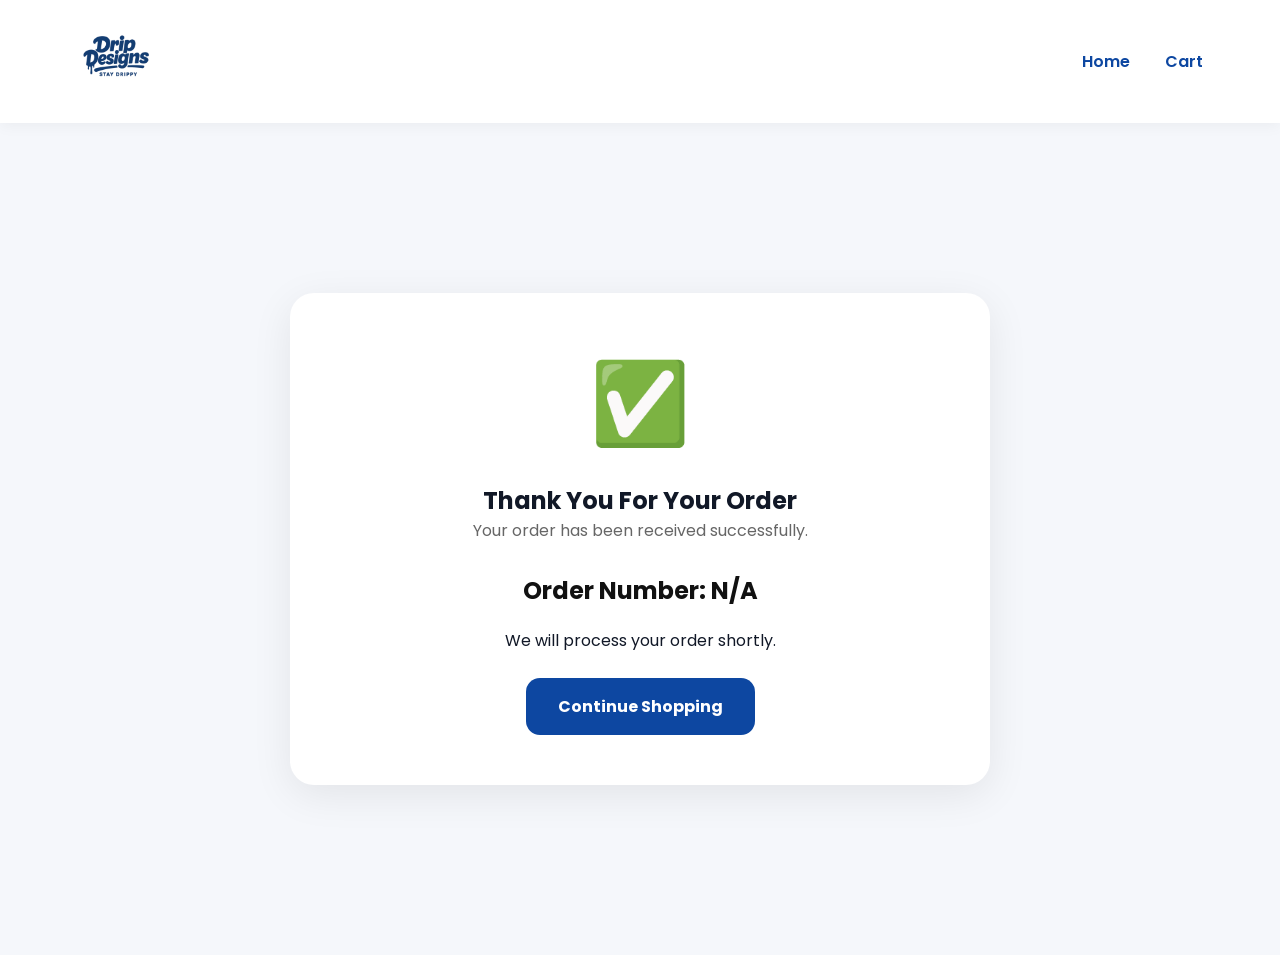
<file: success.html>
<!DOCTYPE html>
<html lang="en">

<head>

<meta charset="UTF-8">
<meta name="viewport" content="width=device-width, initial-scale=1.0">

<title>Order Success | Drip Designs</title>

<link rel="stylesheet" href="css/style.css">

<link href="https://fonts.googleapis.com/css2?family=Poppins:wght@300;400;500;600;700;800&display=swap"
rel="stylesheet">

<style>

.success-card {

    max-width: 700px;
    margin: 80px auto;
    background: white;
    border-radius: 24px;
    padding: 50px;
    text-align: center;
    box-shadow:
        0 10px 40px rgba(0,0,0,0.08);

}

.success-icon {

    font-size: 80px;
    margin-bottom: 20px;

}

.order-number {

    font-size: 24px;
    font-weight: 700;
    margin: 20px 0;
    color: #111;

}

.order-text {

    color: #666;
    margin-bottom: 30px;

}

</style>

</head>

<body>

<header class="header">

    <div class="logo-area">

        <a href="index.html">

            <img
                src="assets/logo.png"
                alt="Drip Designs"
                class="logo">

        </a>

    </div>

    <nav>

        <a href="index.html">
            Home
        </a>

        <a href="cart.html">
            Cart
        </a>

    </nav>

</header>

<section class="section">

    <div class="success-card">

        <div class="success-icon">
            ✅
        </div>

        <h1>
            Thank You For Your Order
        </h1>

        <p class="order-text">

            Your order has been received successfully.

        </p>

        <div class="order-number">

            Order Number:
            <span id="orderNumber">
                Loading...
            </span>

        </div>

        <p>

            We will process your order shortly.

        </p>

        <br>

        <a href="index.html">

            <button class="primary-btn">

                Continue Shopping

            </button>

        </a>

    </div>

</section>

<script>

const orderNumber =
    localStorage.getItem(
        "order_number"
    );

document.getElementById(
    "orderNumber"
).innerText =
    orderNumber || "N/A";

</script>

</body>

</html>
</file>
<file: frontend/css/style.css>
*{
margin:0;
padding:0;
box-sizing:border-box;
font-family:'Poppins',sans-serif;
}

html{
scroll-behavior:smooth;
}

body{
background:#f5f7fb;
color:#111827;
}

/* ==========================
ANNOUNCEMENT BAR
========================== */

.announcement-bar{
background:#0d47a1;
color:white;
text-align:center;
padding:12px;
font-size:14px;
font-weight:600;
}

/* ==========================
HEADER
========================== */

.header{
background:white;
display:flex;
justify-content:space-between;
align-items:center;
padding:18px 6%;
box-shadow:0 2px 15px rgba(0,0,0,.05);
position:sticky;
top:0;
z-index:100;
}

.logo{
height:80px;
}

nav{
display:flex;
gap:35px;
}

nav a{
text-decoration:none;
color:#0d47a1;
font-weight:600;
}

nav a:hover

.header-actions{
display:flex;
gap:12px;
}

.cart-btn,
.login-btn{
border:none;
cursor:pointer;
padding:12px 22px;
border-radius:12px;
font-weight:600;
}

.cart-btn{
background:#edf2ff;
color:#0d47a1;
}

.login-btn{
background:#0d47a1;
color:white;
}

.login-btn:hover

/* ==========================
HERO
========================== */

.hero{
padding:70px 6%;
display:grid;
grid-template-columns:1fr 1fr;
gap:50px;
align-items:center;
}

.badge{
display:inline-block;
background:#dbeafe;
color:#0d47a1;
padding:10px 16px;
border-radius:30px;
font-size:13px;
font-weight:700;
margin-bottom:20px;
}

.hero h1{
font-size:64px;
line-height:1.05;
color:#0d47a1;
margin-bottom:25px;
font-weight:800;
}

.hero p{
font-size:20px;
line-height:1.8;
color:#555;
margin-bottom:35px;
}

.hero-buttons{
display:flex;
gap:20px;
}

.primary-btn,
.secondary-btn{
padding:16px 32px;
border-radius:14px;
font-size:16px;
font-weight:700;
cursor:pointer;
}

.primary-btn{
background:#0d47a1;
color:white;
border:none;
}

.secondary-btn{
background:white;
border:2px solid #0d47a1;
color:#0d47a1;
}

.hero-image-placeholder{
height:500px;
border-radius:25px;
background:linear-gradient(
135deg,
#0d47a1,
#1976d2
);
display:flex;
align-items:center;
justify-content:center;
color:white;
text-align:center;
font-size:24px;
font-weight:700;
padding:20px;
}

/* ==========================
SECTIONS
========================== */

.section{
padding:90px 6%;
}

.section-header{
text-align:center;
margin-bottom:50px;
}

.section-header h2{
font-size:42px;
color:#0d47a1;
margin-bottom:10px;
}

.section-header p{
color:#666;
}

/* ==========================
CATEGORIES
========================== */

.category-grid{
display:grid;
grid-template-columns:repeat(4,1fr);
gap:25px;
}

.category-card{
background:white;
border-radius:20px;
overflow:hidden;
box-shadow:0 8px 25px rgba(0,0,0,.06);
transition:.3s;
}

.category-card:hover{
transform:translateY(-8px);
}

.category-image{
height:220px;
background:#dbeafe;
}

.category-card h3{
text-align:center;
padding:20px;
}

/* ==========================
PRODUCTS
========================== */

.product-grid{
display:grid;
grid-template-columns:repeat(4,1fr);
gap:25px;
}

.product-card{
background:white;
border-radius:20px;
overflow:hidden;
box-shadow:0 10px 25px rgba(0,0,0,.06);
transition:.3s;
}

.product-card:hover{
transform:translateY(-10px);
}

.product-image{
height:300px;
background:#dbeafe;
display:flex;
align-items:center;
justify-content:center;
color:#0d47a1;
font-weight:700;
}

.product-card h3{
padding:15px 20px 5px;
}

.price{
color:#0d47a1;
font-size:20px;
font-weight:700;
padding:0 20px 15px;
}

.buy-btn{
width:calc(100% - 40px);
margin:0 20px 20px;
padding:14px;
border:none;
border-radius:12px;
background:#0d47a1;
color:white;
font-weight:700;
cursor:pointer;
}

/* ==========================
WHY US
========================== */

.why-grid{
display:grid;
grid-template-columns:repeat(4,1fr);
gap:25px;
}

.why-card{
background:white;
text-align:center;
padding:40px 20px;
border-radius:20px;
box-shadow:0 8px 20px rgba(0,0,0,.05);
font-size:40px;
}

.why-card h3{
margin-top:15px;
font-size:18px;
}

/* ==========================
FOOTER
========================== */

footer{
background:white;
margin-top:50px;
padding:50px 20px;
text-align:center;
}

.footer-logo{
height:120px;
width:auto;
margin-bottom:20px;
}

.footer-content p{
margin:8px 0;
}

/* ==========================
MODAL
========================== */

.modal{
display:none;
position:fixed;
inset:0;
background:rgba(0,0,0,.55);
z-index:1000;
}

.modal-content{
width:95%;
max-width:450px;
background:white;
padding:30px;
border-radius:20px;
margin:100px auto;
position:relative;
}

.close-btn{
position:absolute;
right:20px;
top:10px;
font-size:32px;
cursor:pointer;
}

.modal-content input{
width:100%;
padding:14px;
margin-top:15px;
border:1px solid #ddd;
border-radius:12px;
}

#sendOtpBtn,
#verifyOtpBtn{
width:100%;
margin-top:15px;
padding:14px;
border:none;
border-radius:12px;
background:#0d47a1;
color:white;
font-weight:700;
cursor:pointer;
}

#message{
text-align:center;
margin-top:15px;
}

/* ==========================
MOBILE
========================== */

@media(max-width:992px){

```
.hero{
    grid-template-columns:1fr;
}

.hero h1{
    font-size:42px;
}

.category-grid,
.product-grid,
.why-grid{
    grid-template-columns:1fr 1fr;
}

nav{
    display:none;
}
```

}

@media(max-width:600px){

```
.category-grid,
.product-grid,
.why-grid{
    grid-template-columns:1fr;
}

.hero h1{
    font-size:34px;
}

.hero-buttons{
    flex-direction:column;
}

.logo{
    height:60px;
}

.footer-logo{
    height:80px;
}
```

}
</file>
<file: css/style.css>
*{
margin:0;
padding:0;
box-sizing:border-box;
font-family:'Poppins',sans-serif;
}

html{
scroll-behavior:smooth;
}

body{
background:#f5f7fb;
color:#111827;
}

/* ==========================
ANNOUNCEMENT BAR
========================== */

.announcement-bar{
background:#0d47a1;
color:white;
text-align:center;
padding:12px;
font-size:14px;
font-weight:600;
}

/* ==========================
HEADER
========================== */

.header{
background:white;
display:flex;
justify-content:space-between;
align-items:center;
padding:18px 6%;
box-shadow:0 2px 15px rgba(0,0,0,.05);
position:sticky;
top:0;
z-index:100;
transition:all .3s ease;
}

.header.scrolled{
padding:12px 6%;
box-shadow:
0 10px 30px rgba(0,0,0,.12);
}

.logo{
height:80px;
transition:.3s;
}

.header.scrolled .logo{
height:65px;
}

nav{
display:flex;
gap:35px;
}


.hamburger{
display:none;
font-size:30px;
cursor:pointer;
font-weight:700;
color:#0d47a1;
}

nav a{
text-decoration:none;
color:#0d47a1;
font-weight:600;
}

.header a:hover{
    text-decoration:underline;
}

.header-actions{
display:flex;
gap:12px;
}

.cart-btn,
.login-btn{
border:none;
cursor:pointer;
padding:12px 22px;
border-radius:12px;
font-weight:600;
}

.cart-btn{
background:#edf2ff;
color:#0d47a1;
}

.login-btn{
background:#0d47a1;
color:white;
}

.login-btn:hover{
    opacity:0.92;
}

/* ==========================
HERO
========================== */

.hero{
padding:70px 6%;
display:grid;
grid-template-columns:55% 45%;
gap:40px;
align-items:center;
}


.hero-left{
display:flex;
flex-direction:column;
justify-content:center;
max-width:700px;
}

.hero-right{
display:flex;
justify-content:center;
align-items:center;
}

.badge{
display:inline-block;
background:#dbeafe;
color:#0d47a1;
padding:10px 16px;
border-radius:30px;
font-size:13px;
font-weight:700;
margin-bottom:20px;
}

.hero h1{
font-size:clamp(2rem,4vw,3.8rem);
line-height:1.05;
color:#0d47a1;
margin-bottom:25px;
font-weight:800;
}

.hero p{
font-size:clamp(1rem,2vw,1.25rem);
line-height:1.8;
color:#555;
margin-bottom:35px;
}

.hero-buttons{
display:flex;
gap:20px;
}

.hero-banner{
width:100%;
max-width:650px;
height:600px;
object-fit:cover;
border-radius:30px;
box-shadow:
0 20px 50px rgba(0,0,0,.15);
}

.primary-btn,
.secondary-btn{
padding:16px 32px;
border-radius:14px;
font-size:16px;
font-weight:700;
cursor:pointer;
}

.primary-btn{
background:#0d47a1;
color:white;
border:none;
}

.secondary-btn{
background:white;
border:2px solid #0d47a1;
color:#0d47a1;
}



/* ==========================
SECTIONS
========================== */

.section{
padding:90px 6%;
}

.section-header{
text-align:center;
margin-bottom:50px;
}

.section-header h2{
font-size:42px;
color:#0d47a1;
margin-bottom:10px;
}

.section-header p{
color:#666;
}

/* ==========================
CATEGORIES
========================== */

.category-grid{
display:grid;
grid-template-columns:
repeat(auto-fit,minmax(250px,1fr));
gap:25px;
}

.category-card{
background:white;
border-radius:20px;
overflow:hidden;
box-shadow:0 8px 25px rgba(0,0,0,.06);
transition:.4s ease;
}

.category-card:hover{
transform:translateY(-8px);
}

.category-card:hover .category-image{
transform:scale(1.05);
}

.category-image{
height:280px;
background-size:cover;
background-position:center;
transition:.4s;
}

.category-card h3{
text-align:center;
padding:20px;
}

/* ==========================
PRODUCTS
========================== */

.product-grid{
display:grid;
grid-template-columns:
repeat(auto-fit,minmax(280px,1fr));
gap:30px;
}

.product-card{
background:white;
border-radius:24px;
overflow:hidden;
box-shadow:
0 10px 30px rgba(0,0,0,.08);
transition:.35s ease;
position:relative;
}

.product-card:hover{
    transform:
    translateY(-10px);

    box-shadow:
    0 20px 45px
    rgba(0,0,0,.15);
}

.product-image{
height:340px;
background:white;
display:flex;
align-items:center;
justify-content:center;
overflow:hidden;
padding:15px;
position:relative;
}

.product-card h3{
padding:15px 20px 5px;
}

.price{
color:#0d47a1;
font-size:20px;
font-weight:700;
padding:0 20px 15px;
}

.buy-btn{
width:calc(100% - 40px);
margin:0 20px 20px;
padding:14px;
border:none;
border-radius:12px;
background:#0d47a1;
color:white;
font-weight:700;
cursor:pointer;
}

.quick-view-btn{
position:absolute;
bottom:15px;
left:50%;
transform:translateX(-50%);
border:none;
background:white;
padding:10px 18px;
border-radius:25px;
font-weight:600;
cursor:pointer;
box-shadow:
0 5px 15px rgba(0,0,0,.15);
opacity:0;
transition:.3s;
z-index:2;
}

.product-card:hover .quick-view-btn{
opacity:1;
}


/* ==========================
WHY US
========================== */

.why-grid{
display:grid;
grid-template-columns:repeat(4,1fr);
gap:25px;
}

.why-card{
background:white;
text-align:center;
padding:40px 20px;
border-radius:20px;
box-shadow:0 8px 20px rgba(0,0,0,.05);
font-size:40px;
}

.why-card h3{
margin-top:15px;
font-size:18px;
}

/* ==========================
NEWSLETTER
========================== */

.newsletter-section{
padding-top:20px;
}

.newsletter-box{
background:
linear-gradient(
135deg,
#0d47a1,
#1976d2
);
padding:60px 40px;
border-radius:30px;
text-align:center;
color:white;
}

.newsletter-box h2{
font-size:clamp(2rem,4vw,3rem);
margin-bottom:15px;
}

.newsletter-box p{
opacity:.95;
margin-bottom:30px;
}

.newsletter-form{
display:flex;
justify-content:center;
gap:15px;
flex-wrap:wrap;
}

.newsletter-form input{
width:100%;
max-width:450px;
padding:16px;
border:none;
border-radius:14px;
font-size:16px;
}

.newsletter-form button{
padding:16px 30px;
border:none;
border-radius:14px;
background:white;
color:#0d47a1;
font-weight:700;
cursor:pointer;
}

/* ==========================
FOOTER
========================== */

footer{
background:#111827;
color:white;
margin-top:50px;
padding:60px 6% 20px;
}

.footer-container{
display:grid;
grid-template-columns:
repeat(auto-fit,minmax(220px,1fr));
gap:40px;
}

.footer-column{
display:flex;
flex-direction:column;
gap:12px;
}

.footer-column h3{
margin-bottom:10px;
}

.footer-column a{
color:#d1d5db;
text-decoration:none;
}

.footer-column a:hover{
color:white;
}

.footer-logo{
height:90px;
width:auto;
}

.footer-bottom{
margin-top:40px;
padding-top:20px;
border-top:
1px solid rgba(255,255,255,.1);
text-align:center;
color:#9ca3af;
}

/* ==========================
MODAL
========================== */

.modal{
display:none;
position:fixed;
inset:0;
background:rgba(0,0,0,.55);
z-index:1000;
}

.modal-content{
width:95%;
max-width:450px;
background:white;
padding:30px;
border-radius:20px;
margin:100px auto;
position:relative;
}

.close-btn{
position:absolute;
right:20px;
top:10px;
font-size:32px;
cursor:pointer;
}

.modal-content input{
width:100%;
padding:14px;
margin-top:15px;
border:1px solid #ddd;
border-radius:12px;
}

#sendOtpBtn,
#verifyOtpBtn{
width:100%;
margin-top:15px;
padding:14px;
border:none;
border-radius:12px;
background:#0d47a1;
color:white;
font-weight:700;
cursor:pointer;
}

#message{
text-align:center;
margin-top:15px;
}

/* ==========================
MOBILE
========================== */


.menu-overlay{
position:fixed;
inset:0;
background:rgba(0,0,0,.45);
opacity:0;
visibility:hidden;
transition:.3s;
z-index:998;
}

.menu-overlay.active{
opacity:1;
visibility:visible;
}

.mobile-menu{
display:none;
position:fixed;
top:0;
right:-100%;
width:260px;
height:100%;
background:white;
padding:100px 30px;
display:flex;
flex-direction:column;
gap:25px;
transition:.3s;
box-shadow:
-5px 0 20px rgba(0,0,0,.1);
z-index:999;
border-radius:
20px 0 0 20px;
}

.mobile-menu.active{
right:0;
}

.mobile-menu a{
text-decoration:none;
font-size:18px;
font-weight:600;
color:#0d47a1;
}

.menu-close{
font-size:30px;
font-weight:700;
cursor:pointer;
margin-bottom:30px;
color:#0d47a1;
}

@media(max-width:992px){

.hamburger{
display:block;
}

.mobile-menu{
display:flex;
}

.header-actions{
display:none;
}

.hero{
grid-template-columns:1fr;
}

.hero-right{
margin-top:20px;
}

.hero h1{
font-size:42px;
}

.category-grid,
.product-grid,
.why-grid{
grid-template-columns:1fr 1fr;
}

nav{
display:none;
}

}

@media(max-width:600px){

.category-grid,
.product-grid,
.why-grid{
grid-template-columns:1fr;
}

.hero h1{
font-size:34px;
}

.hero-buttons{
flex-direction:column;
}

.logo{
height:60px;
}

.footer-logo{
height:80px;
}

}


/* ==========================
PRODUCT DETAILS PAGE
========================== */

.product-detail-grid{
max-width:1200px;
margin:auto;
display:grid;
grid-template-columns:1fr 1fr;
gap:60px;
align-items:start;
}

.product-gallery{
background:white;
padding:20px;
border-radius:24px;
box-shadow:0 8px 25px rgba(0,0,0,.05);
}

.product-gallery img{
width:100%;
border-radius:20px;
}

.product-info{
background:white;
padding:30px;
border-radius:24px;
box-shadow:0 8px 25px rgba(0,0,0,.05);
}

.product-category{
display:inline-block;
padding:8px 14px;
border-radius:20px;
background:#edf2ff;
color:#0d47a1;
font-size:13px;
font-weight:600;
margin-bottom:15px;
}

.product-price{
font-size:36px;
font-weight:800;
color:#0d47a1;
margin:15px 0;
}

.stock-badge{
display:inline-block;
background:#dcfce7;
color:#166534;
padding:8px 14px;
border-radius:20px;
font-size:14px;
font-weight:600;
margin-bottom:20px;
}

.product-actions{
display:flex;
gap:15px;
margin-top:25px;
flex-wrap:wrap;
}

@media(max-width:992px){

.product-detail-grid{
grid-template-columns:1fr;
}

}

.variant-btn{

padding:10px 18px;

border:1px solid #ddd;

background:white;

border-radius:20px;

cursor:pointer;

margin-right:10px;

margin-bottom:10px;

}

#sizeSelect{

padding:10px;

border-radius:10px;

border:1px solid #ddd;

min-width:150px;

}
</file>
<file: css/admin-login.css>
/* =====================================
   DRIP DESIGNS ADMIN LOGIN V2
===================================== */

:root{
    --primary:#0d47a1;
    --primary-light:#e8f0fe;

    --success:#16a34a;
    --danger:#dc2626;

    --bg:#f5f7fb;
    --card:#ffffff;
    --border:#e5e7eb;

    --text:#111827;
    --muted:#6b7280;

    --shadow:
        0 20px 60px rgba(0,0,0,.08);

    --radius:24px;
}

/* =====================================
   PAGE
===================================== */

body{

    min-height:100vh;

    display:flex;
    justify-content:center;
    align-items:center;

    background:
        linear-gradient(
            135deg,
            #f5f7fb,
            #edf2ff
        );

    padding:30px;
}

/* =====================================
   WRAPPER
===================================== */

.login-page{

    width:100%;
    max-width:1200px;

    display:flex;
    justify-content:center;
    align-items:center;

}

/* =====================================
   CARD
===================================== */

.login-card{

    width:100%;
    max-width:440px;

    background:var(--card);

    border-radius:var(--radius);

    padding:45px 40px;

    border:1px solid var(--border);

    box-shadow:var(--shadow);

    animation:fadeIn .35s ease;

}

/* =====================================
   LOGO
===================================== */

.login-logo{

    text-align:center;

    margin-bottom:15px;

}

.login-logo img{

    width:160px;
    height:auto;

}

/* =====================================
   TITLE
===================================== */

.login-title{

    text-align:center;

    font-size:44px;
    font-weight:800;

    color:var(--primary);

    margin-bottom:8px;

}

.login-subtitle{

    text-align:center;

    color:var(--muted);

    font-size:15px;

    margin-bottom:35px;

}

/* =====================================
   FORM
===================================== */

.form-group{

    margin-bottom:22px;

}

.form-group label{

    display:block;

    margin-bottom:8px;

    font-size:15px;
    font-weight:600;

    color:var(--text);

}

.form-group input{

    width:100%;

    padding:16px 18px;

    border:1px solid #d1d5db;

    border-radius:14px;

    font-size:15px;

    outline:none;

    transition:.25s;

    background:white;

}

.form-group input:focus{

    border-color:var(--primary);

    box-shadow:
        0 0 0 4px rgba(13,71,161,.10);

}

/* =====================================
   LOGIN BUTTON
===================================== */

.login-btn{

    width:100%;

    padding:16px;

    margin-top:8px;

    border:none;

    border-radius:14px;

    background:var(--primary);

    color:white;

    font-size:16px;
    font-weight:700;

    cursor:pointer;

    transition:.2s;

}

.login-btn:hover{

    transform:translateY(-2px);

    box-shadow:
        0 10px 25px rgba(13,71,161,.20);

}

.login-btn:disabled{

    opacity:.7;

    cursor:not-allowed;

    transform:none;

}

/* =====================================
   ERROR MESSAGE
===================================== */

.error-box{

    display:none;

    margin-top:18px;

    padding:14px;

    border-radius:12px;

    background:#fef2f2;

    color:var(--danger);

    border:1px solid #fecaca;

    text-align:center;

    font-size:14px;

}

.success-box{

    display:none;

    margin-top:18px;

    padding:14px;

    border-radius:12px;

    background:#ecfdf5;

    color:var(--success);

    border:1px solid #bbf7d0;

    text-align:center;

    font-size:14px;

}

/* =====================================
   LOADING STATE
===================================== */

.login-btn.loading{

    pointer-events:none;

    opacity:.8;

}

/* =====================================
   ANIMATION
===================================== */

@keyframes fadeIn{

    from{

        opacity:0;
        transform:translateY(15px);

    }

    to{

        opacity:1;
        transform:translateY(0);

    }

}

/* =====================================
   MOBILE
===================================== */

@media(max-width:768px){

    body{

        padding:20px;

    }

    .login-card{

        padding:35px 25px;

    }

    .login-title{

        font-size:36px;

    }

    .login-logo img{

        width:140px;

    }

}

@media(max-width:480px){

    .login-card{

        padding:30px 20px;

    }

    .login-title{

        font-size:30px;

    }

    .login-subtitle{

        font-size:14px;

    }

}
</file>
<file: css/admin-layout.css>
/* =========================================
   DRIP DESIGNS ADMIN LAYOUT V2
   Shared Layout Only
   DOES NOT TOUCH:
   - KPI Cards
   - Tables
   - Dashboard Widgets
   - Product Widgets
========================================= */

:root{
    --admin-sidebar-width:260px;

    --admin-primary:#0d47a1;
    --admin-primary-light:#e8f0fe;

    --admin-bg:#f5f7fb;
    --admin-card:#ffffff;

    --admin-text:#111827;
    --admin-muted:#6b7280;

    --admin-border:#e5e7eb;

    --admin-shadow:
        0 10px 30px rgba(0,0,0,.06);
}

/* =========================================
   BASE
========================================= */

.admin-layout{
    min-height:100vh;
    display:flex;
    background:var(--admin-bg);
}

/* =========================================
   SIDEBAR
========================================= */

.admin-sidebar{

    width:var(--admin-sidebar-width);

    background:#ffffff;

    border-right:1px solid var(--admin-border);

    position:fixed;

    top:0;
    left:0;
    bottom:0;

    overflow-y:auto;

    z-index:1000;
}

/* =========================================
   LOGO AREA
========================================= */

.sidebar-header{

    padding:24px 20px;

    border-bottom:1px solid var(--admin-border);

    display:flex;

    align-items:center;

    gap:12px;
}

.sidebar-logo{

    width:42px;
    height:42px;
    object-fit:contain;
}

.sidebar-brand{

    font-size:18px;
    font-weight:800;
    color:var(--admin-text);

    line-height:1.2;
}

.sidebar-subtitle{

    font-size:12px;
    color:var(--admin-muted);
}

/* =========================================
   NAVIGATION
========================================= */

.sidebar-nav{

    padding:20px 12px;
}

.sidebar-section{

    font-size:11px;

    color:var(--admin-muted);

    text-transform:uppercase;

    letter-spacing:1px;

    font-weight:700;

    padding:10px 14px;

    margin-bottom:8px;
}

.sidebar-link{

    display:flex;

    align-items:center;

    gap:12px;

    text-decoration:none;

    color:#374151;

    padding:14px 16px;

    border-radius:12px;

    font-weight:600;

    margin-bottom:6px;

    transition:.2s;
}

.sidebar-link:hover{

    background:#f3f4f6;
}

.sidebar-link.active{

    background:var(--admin-primary);

    color:white;
}

.sidebar-icon{

    width:22px;

    text-align:center;

    font-size:17px;
}

/* =========================================
   MAIN CONTENT
========================================= */

.admin-main{

    flex:1;

    margin-left:var(--admin-sidebar-width);

    min-height:100vh;
}

/* =========================================
   TOPBAR
========================================= */

.admin-topbar{

    background:white;

    border-bottom:1px solid var(--admin-border);

    padding:18px 30px;

    display:flex;

    justify-content:space-between;

    align-items:center;

    position:sticky;

    top:0;

    z-index:500;
}

.admin-topbar-left{

    display:flex;

    flex-direction:column;
}

.admin-topbar-title{

    font-size:20px;

    font-weight:700;

    color:var(--admin-text);
}

.admin-topbar-subtitle{

    font-size:13px;

    color:var(--admin-muted);

    margin-top:3px;
}

.admin-user{

    background:#f8fafc;

    border:1px solid var(--admin-border);

    padding:10px 16px;

    border-radius:999px;

    font-size:14px;

    font-weight:600;
}

/* =========================================
   PAGE CONTENT
========================================= */

.admin-page{

    padding:30px;
}

/* =========================================
   RESPONSIVE
========================================= */

@media(max-width:1000px){

    .admin-layout{

        flex-direction:column;
    }

    .admin-sidebar{

        position:relative;

        width:100%;

        height:auto;

        border-right:none;

        border-bottom:1px solid var(--admin-border);
    }

    .admin-main{

        margin-left:0;
    }

    .admin-topbar{

        padding:15px 20px;
    }

    .admin-page{

        padding:20px;
    }

}

@media(max-width:768px){

    .sidebar-nav{

        padding:12px;
    }

    .sidebar-link{

        padding:12px;
    }

    .admin-topbar-title{

        font-size:18px;
    }

}
</file>
<file: css/dashboard.css>
/* =====================================
   DRIP DESIGNS ADMIN DASHBOARD V4
   Shopify Style Orders Dashboard
===================================== */

:root{
    --primary:#0d47a1;
    --primary-light:#e8f0fe;

    --success:#16a34a;
    --warning:#d97706;
    --danger:#dc2626;
    --purple:#7c3aed;
    --cyan:#0891b2;

    --bg:#f5f7fb;
    --card:#ffffff;
    --border:#e5e7eb;

    --text:#111827;
    --muted:#6b7280;

    --shadow:
        0 10px 30px rgba(0,0,0,.06);

    --radius:18px;
}

/* =====================================
   PAGE
===================================== */

body{
    background:var(--bg);
}

/* =====================================
   CONTAINER
===================================== */

.admin-container{
    max-width:1400px;
    margin:0 auto;
    padding:30px 20px 50px;
}

/* =====================================
   HEADER
===================================== */

.admin-header{
    margin-bottom:30px;
}

.admin-title{
    font-size:32px;
    font-weight:800;
    color:var(--text);
    margin-bottom:8px;
}

.admin-subtitle{
    color:var(--muted);
    font-size:15px;
}

/* =====================================
   KPI CARDS
===================================== */

.kpi-grid{
    display:grid;
    grid-template-columns:repeat(4,1fr);
    gap:20px;
    margin-bottom:30px;
}

.kpi-card{
    background:var(--card);
    border-radius:var(--radius);
    padding:25px;
    box-shadow:var(--shadow);
    border:1px solid var(--border);
}

.kpi-label{
    font-size:14px;
    color:var(--muted);
    margin-bottom:10px;
}

.kpi-value{
    font-size:32px;
    font-weight:800;
    color:var(--text);
}

/* =====================================
   TOOLBAR
===================================== */

.toolbar{
    background:white;
    padding:20px;
    border-radius:var(--radius);
    box-shadow:var(--shadow);
    border:1px solid var(--border);
    margin-bottom:25px;
}

.search-wrapper{
    margin-bottom:20px;
}

.search-input{
    width:100%;
    padding:16px 20px;
    border:1px solid var(--border);
    border-radius:14px;
    font-size:15px;
    outline:none;
}

.search-input:focus{
    border-color:var(--primary);
}

.filter-row{
    display:flex;
    flex-wrap:wrap;
    gap:10px;
}

.filter-btn{
    border:none;
    cursor:pointer;
    padding:10px 18px;
    border-radius:999px;
    background:#eef2f7;
    color:#374151;
    font-weight:600;
    transition:.2s;
}

.filter-btn:hover{
    transform:translateY(-1px);
}

.filter-btn.active{
    background:var(--primary);
    color:white;
}

/* =====================================
   TABLE
===================================== */

.table-card{
    background:white;
    border-radius:var(--radius);
    box-shadow:var(--shadow);
    border:1px solid var(--border);
    overflow:hidden;
}

.table-header{
    padding:20px 25px;
    border-bottom:1px solid var(--border);
    font-size:18px;
    font-weight:700;
}

.orders-table{
    width:100%;
    border-collapse:collapse;
}

.orders-table thead{
    background:#f8fafc;
}

.orders-table th{
    text-align:left;
    padding:16px;
    font-size:13px;
    font-weight:700;
    color:#475569;
}

.orders-table td{
    padding:18px 16px;
    border-top:1px solid #f1f5f9;
    vertical-align:middle;
}

.orders-table tr:hover{
    background:#fafcff;
}

/* =====================================
   STATUS BADGES
===================================== */

.status-badge{
    display:inline-block;
    padding:8px 14px;
    border-radius:999px;
    font-size:12px;
    font-weight:700;
}

.pending{
    background:#fff7e6;
    color:#b45309;
}

.confirmed{
    background:#e8f1ff;
    color:#2563eb;
}

.production{
    background:#f3e8ff;
    color:#7c3aed;
}

.shipped{
    background:#ecfeff;
    color:#0891b2;
}

.delivered{
    background:#ecfdf5;
    color:#16a34a;
}

.cancelled{
    background:#fef2f2;
    color:#dc2626;
}

/* =====================================
   BUTTONS
===================================== */

.action-btn{
    border:none;
    cursor:pointer;
    padding:10px 18px;
    border-radius:12px;
    background:var(--primary);
    color:white;
    font-weight:600;
}

.action-btn:hover{
    opacity:.9;
}

/* =====================================
   MODAL
===================================== */

.order-modal{
    display:none;
    position:fixed;
    inset:0;
    background:rgba(0,0,0,.65);
    z-index:9999;
}

.order-modal-content{
    background:white;
    width:95%;
    max-width:1200px;
    max-height:92vh;
    overflow-y:auto;
    margin:20px auto;
    border-radius:24px;
    position:relative;
    padding:30px;
}

/* =====================================
   SHOPIFY HEADER
===================================== */

.order-header{
    display:flex;
    justify-content:space-between;
    align-items:flex-start;
    gap:20px;
    margin-bottom:25px;
    padding-bottom:20px;
    border-bottom:1px solid var(--border);
}

.order-header-left h2{
    font-size:28px;
    margin:0 0 10px;
    color:var(--text);
}

.order-meta{
    color:var(--muted);
    font-size:14px;
}

.modal-close{
    position:absolute;
    right:25px;
    top:15px;
    font-size:36px;
    cursor:pointer;
    font-weight:700;
}

/* =====================================
   ORDER GRID
===================================== */

.order-grid{
    display:grid;
    grid-template-columns:1fr 1fr;
    gap:20px;
    margin-bottom:20px;
}

.section-card{
    background:#f8fafc;
    border:1px solid var(--border);
    border-radius:18px;
    padding:22px;
}

.section-title{
    font-size:18px;
    font-weight:700;
    margin-bottom:18px;
    color:var(--text);
}

.info-item{
    margin-bottom:14px;
}

.info-label{
    font-size:12px;
    font-weight:700;
    color:var(--muted);
    text-transform:uppercase;
    margin-bottom:4px;
}

.info-value{
    font-size:15px;
    color:var(--text);
}

/* =====================================
   ORDER SUMMARY
===================================== */

.summary-grid{
    display:grid;
    grid-template-columns:repeat(4,1fr);
    gap:16px;
    margin-bottom:25px;
}

.summary-card{
    background:white;
    border:1px solid var(--border);
    border-radius:16px;
    padding:18px;
}

.summary-title{
    color:var(--muted);
    font-size:12px;
    font-weight:700;
    text-transform:uppercase;
    margin-bottom:8px;
}

.summary-value{
    font-size:18px;
    font-weight:700;
    color:var(--text);
}

/* =====================================
   ITEMS TABLE
===================================== */

.items-card{
    background:white;
    border:1px solid var(--border);
    border-radius:18px;
    overflow:hidden;
    margin-bottom:20px;
}

.items-header{
    padding:20px;
    border-bottom:1px solid var(--border);
    font-size:18px;
    font-weight:700;
}

.items-table{
    width:100%;
    border-collapse:collapse;
}

.items-table th{
    background:#f8fafc;
    padding:16px;
    text-align:left;
    font-size:13px;
    font-weight:700;
}

.items-table td{
    padding:16px;
    border-top:1px solid #f1f5f9;
}

/* =====================================
   TIMELINE
===================================== */

.timeline-card{
    background:white;
    border:1px solid var(--border);
    border-radius:18px;
    padding:22px;
    margin-bottom:20px;
}

.timeline-status{
    display:flex;
    align-items:center;
    gap:12px;
    font-weight:600;
}

.timeline-dot{
    width:14px;
    height:14px;
    border-radius:50%;
    background:var(--success);
}

/* =====================================
   ACTIONS
===================================== */

.order-actions{
    background:#f8fafc;
    border:1px solid var(--border);
    border-radius:18px;
    padding:22px;
}

.status-select{
    width:100%;
    padding:14px;
    border-radius:12px;
    border:1px solid var(--border);
    margin-bottom:15px;
    font-size:14px;
}

.save-status-btn{
    width:100%;
    border:none;
    background:var(--primary);
    color:white;
    border-radius:12px;
    padding:14px;
    font-weight:700;
    cursor:pointer;
}

/* =====================================
   EMPTY STATE
===================================== */

.empty-state{
    text-align:center;
    padding:50px 20px;
    color:var(--muted);
}

/* =====================================
   RESPONSIVE
===================================== */

@media(max-width:1100px){

    .kpi-grid{
        grid-template-columns:repeat(2,1fr);
    }

    .summary-grid{
        grid-template-columns:repeat(2,1fr);
    }

    .order-grid{
        grid-template-columns:1fr;
    }

}

@media(max-width:768px){

    .kpi-grid{
        grid-template-columns:1fr;
    }

    .summary-grid{
        grid-template-columns:1fr;
    }

    .order-header{
        flex-direction:column;
    }

    .orders-table{
        font-size:13px;
    }

    .orders-table th,
    .orders-table td{
        padding:10px;
    }

    .admin-title{
        font-size:26px;
    }

    .order-modal-content{
        width:98%;
        padding:20px;
    }

}
</file>
<file: css/products.css>
/* ===========================
PRODUCT MANAGEMENT PAGE
DRIP DESIGNS ADMIN V3
=========================== */

* {
    margin: 0;
    padding: 0;
    box-sizing: border-box;
}

body {
    font-family: Inter, Arial, sans-serif;
    background: #f6f7fb;
    color: #1f2937;
}

/* ===========================
LAYOUT
=========================== */

.products-container {
    padding: 30px;
}

.page-header {
    display: flex;
    justify-content: space-between;
    align-items: center;
    margin-bottom: 25px;
}

.page-title {
    font-size: 28px;
    font-weight: 700;
}

.page-subtitle {
    color: #6b7280;
    margin-top: 5px;
}

.add-product-btn {
    background: #111827;
    color: white;
    border: none;
    padding: 12px 20px;
    border-radius: 10px;
    cursor: pointer;
    font-weight: 600;
    transition: 0.2s;
}

.add-product-btn:hover {
    opacity: 0.9;
}

/* ===========================
KPI CARDS
=========================== */

.kpi-grid {
    display: grid;
    grid-template-columns: repeat(3, 1fr);
    gap: 20px;
    margin-bottom: 30px;
}

.kpi-card {
    background: white;
    border-radius: 14px;
    padding: 24px;
    box-shadow: 0 2px 10px rgba(0,0,0,.05);
}

.kpi-title {
    color: #6b7280;
    font-size: 14px;
    margin-bottom: 10px;
}

.kpi-value {
    font-size: 32px;
    font-weight: 700;
}

/* ===========================
SEARCH
=========================== */

.search-section {
    background: white;
    padding: 20px;
    border-radius: 14px;
    margin-bottom: 25px;
    box-shadow: 0 2px 10px rgba(0,0,0,.05);
}

.search-box {
    width: 100%;
    padding: 12px 15px;
    border: 1px solid #d1d5db;
    border-radius: 10px;
    outline: none;
    font-size: 14px;
}

.search-box:focus {
    border-color: #111827;
}

/* ===========================
TABLE
=========================== */

.table-wrapper {
    background: white;
    border-radius: 14px;
    overflow: hidden;
    box-shadow: 0 2px 10px rgba(0,0,0,.05);
}

.products-table {
    width: 100%;
    border-collapse: collapse;
}

.products-table thead {
    background: #f9fafb;
}

.products-table th {
    text-align: left;
    padding: 15px;
    font-size: 13px;
    color: #6b7280;
    border-bottom: 1px solid #e5e7eb;
}

.products-table td {
    padding: 15px;
    border-bottom: 1px solid #f1f1f1;
    vertical-align: middle;
}

.products-table tbody tr:hover {
    background: #fafafa;
}

.product-image {
    width: 60px;
    height: 60px;
    object-fit: cover;
    border-radius: 8px;
    border: 1px solid #e5e7eb;
}

.product-name {
    font-weight: 600;
}

.product-category {
    color: #6b7280;
    font-size: 14px;
}

/* ===========================
STATUS
=========================== */

.status-badge {
    padding: 6px 12px;
    border-radius: 999px;
    font-size: 12px;
    font-weight: 600;
    display: inline-block;
}

.status-active {
    background: #dcfce7;
    color: #166534;
}

.status-inactive {
    background: #fee2e2;
    color: #991b1b;
}

/* ===========================
BUTTONS
=========================== */

.action-buttons {
    display: flex;
    gap: 10px;
}

.btn-edit {
    background: #2563eb;
    color: white;
    border: none;
    padding: 8px 14px;
    border-radius: 8px;
    cursor: pointer;
    font-size: 13px;
}

.btn-toggle {
    background: #111827;
    color: white;
    border: none;
    padding: 8px 14px;
    border-radius: 8px;
    cursor: pointer;
    font-size: 13px;
}

.btn-edit:hover,
.btn-toggle:hover {
    opacity: .9;
}

/* ===========================
MODAL
=========================== */

.modal-overlay {
    position: fixed;
    inset: 0;
    background: rgba(0,0,0,.5);
    display: none;
    justify-content: center;
    align-items: center;
    z-index: 9999;
}

.modal {
    width: 90%;
    max-width: 700px;
    background: white;
    border-radius: 16px;
    padding: 25px;
    max-height: 90vh;
    overflow-y: auto;
}

.modal-header {
    display: flex;
    justify-content: space-between;
    align-items: center;
    margin-bottom: 20px;
}

.modal-title {
    font-size: 22px;
    font-weight: 700;
}

.close-btn {
    background: transparent;
    border: none;
    font-size: 28px;
    cursor: pointer;
}

/* ===========================
FORM
=========================== */

.form-group {
    margin-bottom: 18px;
}

.form-label {
    display: block;
    margin-bottom: 6px;
    font-weight: 600;
}

.form-input,
.form-select,
.form-textarea {
    width: 100%;
    padding: 12px;
    border: 1px solid #d1d5db;
    border-radius: 10px;
    outline: none;
}

.form-input:focus,
.form-select:focus,
.form-textarea:focus {
    border-color: #111827;
}

.form-textarea {
    resize: vertical;
    min-height: 120px;
}

.modal-actions {
    margin-top: 20px;
    display: flex;
    justify-content: flex-end;
    gap: 12px;
}

.btn-save {
    background: #111827;
    color: white;
    border: none;
    padding: 12px 20px;
    border-radius: 10px;
    cursor: pointer;
}

.btn-cancel {
    background: #e5e7eb;
    border: none;
    padding: 12px 20px;
    border-radius: 10px;
    cursor: pointer;
}

/* ===========================
EMPTY STATE
=========================== */

.no-data {
    text-align: center;
    padding: 40px;
    color: #6b7280;
}

/* ===========================
RESPONSIVE
=========================== */

@media (max-width: 900px) {

    .kpi-grid {
        grid-template-columns: 1fr;
    }

    .page-header {
        flex-direction: column;
        gap: 15px;
        align-items: flex-start;
    }

    .table-wrapper {
        overflow-x: auto;
    }
}
</file>
<file: css/settings.css>
.settings-container{
    max-width:1200px;
    margin:0 auto;
}

.settings-grid{
    display:grid;
    grid-template-columns:repeat(auto-fit,minmax(450px,1fr));
    gap:24px;
}

.settings-card{
    background:#fff;
    border-radius:16px;
    padding:24px;
    box-shadow:0 2px 10px rgba(0,0,0,.06);
}

.settings-card h2{
    margin:0 0 20px;
    font-size:20px;
    font-weight:700;
}

.form-group{
    margin-bottom:18px;
}

.form-group label{
    display:block;
    margin-bottom:8px;
    font-weight:600;
}

.form-control{
    width:100%;
    padding:12px 14px;
    border:1px solid #ddd;
    border-radius:10px;
    font-size:14px;
}

.save-btn{
    background:#0d47a1;
    color:white;
    border:none;
    padding:14px 28px;
    border-radius:12px;
    font-weight:600;
    cursor:pointer;
}

.save-btn:hover{
    opacity:.9;
}
</file>
